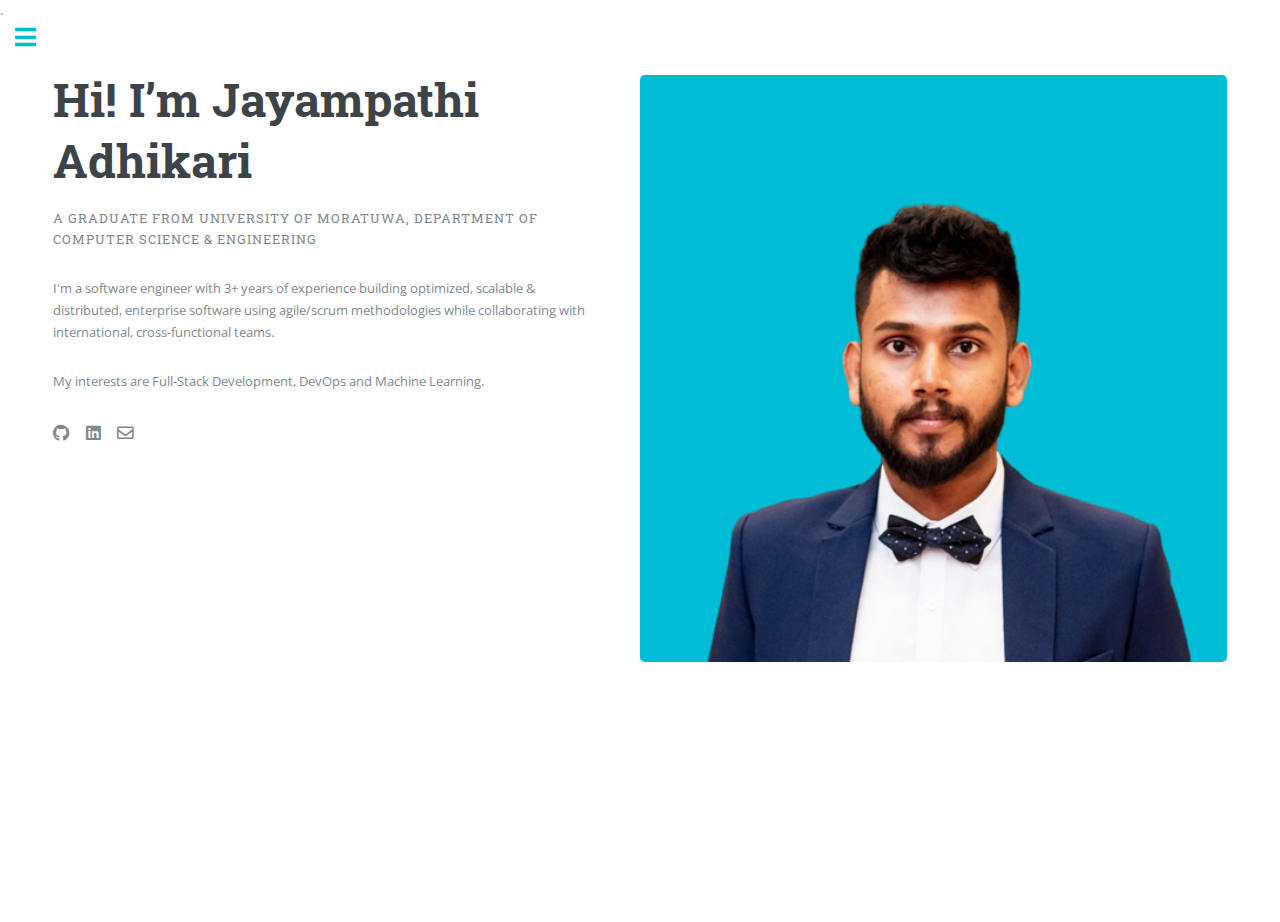
<file: index.html>
<!DOCTYPE HTML>
.
<html>

<head>
	<title>Jayampathi Adhikari</title>
	<meta charset="utf-8" />
	<meta name="viewport" content="width=device-width, initial-scale=1, user-scalable=no" />
	<link rel="shortcut icon" type="image/x-icon" href="./favicon.ico">
	<link rel="stylesheet" href="assets/css/main.css" />
</head>

<body class="is-preload">

	<!-- Wrapper -->
	<div id="wrapper">

		<!-- Main -->
		<div id="main">
			<div class="inner">
				<!-- Banner -->
				<section id="banner">
					<div class="content">
						<header>
							<h1>Hi! I’m Jayampathi Adhikari</h1>
							<!-- <p>
								A software engineer
							</p> -->
							<p>A graduate from University of Moratuwa, Department of Computer Science & Engineering
							</p>
						</header>
						<p>	I'm a software engineer with 3+ years of experience building optimized,
						 	scalable & distributed, enterprise software using agile/scrum methodologies while collaborating with international, 
							cross-functional teams. 

						</p>
						<p>
							My interests are Full-Stack Development, DevOps and Machine Learning.
						</p>
						<ul class="icons">
							<li><a href="https://github.com/jayampathiadhikari" class="icon brands fa-github"><span
										class="label">Github</span></a></li>
							<li><a href="https://www.linkedin.com/in/jayampathi-adhikari/"
									class="icon brands fa-linkedin"><span class="label">Linkedin</span></a></li>
							<li><a href="mailto:jayampathiadhikari@gmail.com" class="icon fa-envelope"><span
										class="label">Email</span></a></li>
						
						</ul>
					
					</div>
					<span class="image object">
						<img src="images/me.png" alt="" />
					</span>
				</section>
			</div>
		</div>

		<!-- Sidebar -->
		<div id="sidebar">
			<div class="inner">
				<section id="search" class="alt">
				</section>
				<!-- Menu -->
				<nav id="menu">
					<header class="major">
						<h2>Menu</h2>
					</header>
					<ul>
						<li><a href="./">ABOUT ME</a></li>
						<li><a href="./experience">Work Experience</a></li>
						<li><a href="./education">Education</a></li>
						<li><a href="./skills">Technical Skills</a></li>
						<li><a href="./projects">Projects</a></li>
						<li><a href="./publications">Publications</a></li>
						<li><a href="./extracurricular">Extracurricular</a></li>
					</ul>
				</nav>
			</div>
		</div>

	</div>

	<!-- Scripts -->
	<script src="assets/js/jquery.min.js"></script>
	<script src="assets/js/browser.min.js"></script>
	<script src="assets/js/breakpoints.min.js"></script>
	<script src="assets/js/util.js"></script>
	<script src="assets/js/main.js"></script>

</body>

</html>
</file>
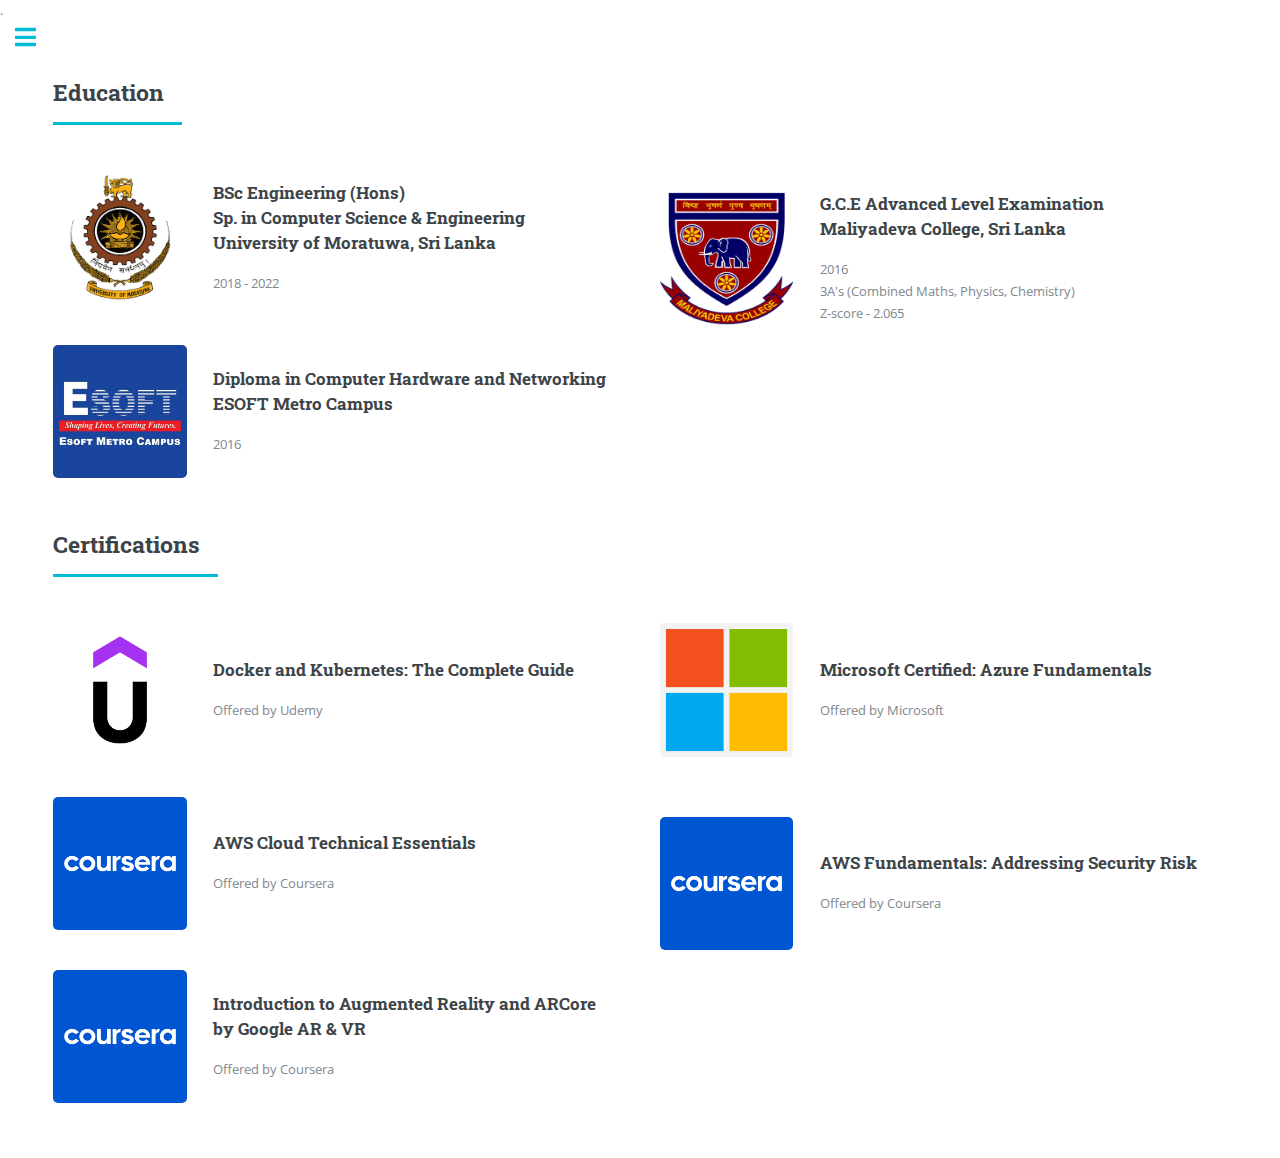
<file: education.html>
<!DOCTYPE HTML>
.
<html>

<head>
    <title>Jayampathi Adhikari</title>
    <meta charset="utf-8" />
    <meta name="viewport" content="width=device-width, initial-scale=1, user-scalable=no" />
    <link rel="shortcut icon" type="image/x-icon" href="./favicon.ico">
    <link rel="stylesheet" href="assets/css/main.css" />
</head>

<body class="is-preload">

    <!-- Wrapper -->
    <div id="wrapper">

        <!-- Main -->
        <div id="main">
            <div class="inner">
                <!-- Section -->
                <section>
                    <header class="major">
                        <h2>Education</h2>
                    </header>
                    <div class="features">
                        <article>
                            <span><img class="image" src="images/University_of_Moratuwa_logo.png" alt="" /></span>
                            <div class="content">
                                <h3>BSc Engineering (Hons) <br>
                                    Sp. in Computer Science & Engineering<br>
                                    University of Moratuwa, Sri Lanka</h3>
                                <p>2018 - 2022</p>
                            </div>
                        </article>
                        <article>
                            <span><img class="image" src="images/Maliyadeva.png" alt="" /></span>
                            <div class="content">
                                <h3>G.C.E Advanced Level Examination<br>
                                    Maliyadeva College, Sri Lanka</h3>
                                <p>2016<br>
                                    3A's (Combined Maths, Physics, Chemistry)<br>
                                
                                    Z-score - 2.065</p>
                            </div>
                        </article>
                        <article>
                            <span><img class="image" src="images/esoft_2.jpg" alt="" /></span>
                            <div class="content">
                                <h3>Diploma in Computer Hardware and Networking<br>
                                    ESOFT Metro Campus</h3>
                                <p>2016</p>
                            </div>
                        </article>
                    </div>
                    <br>
                    <header class="major">
                        <h2>Certifications</h2>
                    </header>
                    <div class="features">
                        <!-- udemy -->
                        <article>
                            <span><img class="image" src="images/udemy2.png" alt="" /></span>
                            <div class="content">
                                <h3><a href="http://ude.my/UC-54ad7048-2047-4191-94ac-923abbc5ecad">Docker and Kubernetes: The Complete Guide</a></h3>
                                <p>Offered by Udemy</p>
                            </div>
                        </article>
                        
                        <!-- microsoft -->
                        <article>
                            <span><img class="image" src="images/Microsoft.png" alt="" /></span>
                            <div class="content">
                                <h3><a href="https://www.credly.com/badges/e39de26a-9708-4793-8c15-a3e92c24da60/public_url">Microsoft Certified: Azure Fundamentals</a></h3>
                                <p>Offered by Microsoft</p>
                            </div>
                        </article>

                        <!-- coursera -->
                        <article>
                            <span><img class="image" src="images/courseralogo.png" alt="" /></span>
                            <div class="content">
                                <h3><a href="https://www.coursera.org/account/accomplishments/certificate/RZVG8XMWP6QE">AWS Cloud Technical Essentials</a></h3>
                                <p>Offered by Coursera</p>
                            </div>
                        </article>


                        <article>
                            <span><img class="image" src="images/courseralogo.png" alt="" /></span>
                            <div class="content">
                                <h3><a href="https://www.coursera.org/account/accomplishments/certificate/F7NVVRE6ZCZR">AWS Fundamentals: Addressing Security Risk</a></h3>
                                <p>Offered by Coursera</p>
                            </div>
                        </article>

                        <article>
                            <span><img class="image" src="images/courseralogo.png" alt="" /></span>
                            <div class="content">
                                <h3><a href="https://coursera.org/share/35437dadbd5a7ca48bba4b8fc5fdbf80">Introduction to Augmented Reality and ARCore by Google AR & VR</a></h3>
                                <p>Offered by Coursera</p>
                            </div>
                        </article>
                        
                        
                    </div>
                </section>
            </div>
        </div>

        <!-- Sidebar -->
        <div id="sidebar">
            <div class="inner">
                <section id="search" class="alt">
                </section>
                <!-- Menu -->
                <nav id="menu">
                    <header class="major">
                        <h2>Menu</h2>
                    </header>
					<ul>
						<li><a href="./">ABOUT ME</a></li>
						<li><a href="./experience">Work Experience</a></li>
						<li><a href="./education">Education</a></li>
						<li><a href="./skills">Technical Skills</a></li>
						<li><a href="./projects">Projects</a></li>
						<li><a href="./publications">Publications</a></li>
						<li><a href="./extracurricular">Extracurricular</a></li>
					</ul>
                </nav>
            </div>
        </div>

    </div>

    <!-- Scripts -->
    <script src="assets/js/jquery.min.js"></script>
    <script src="assets/js/browser.min.js"></script>
    <script src="assets/js/breakpoints.min.js"></script>
    <script src="assets/js/util.js"></script>
    <script src="assets/js/main.js"></script>

</body>

</html>
</file>
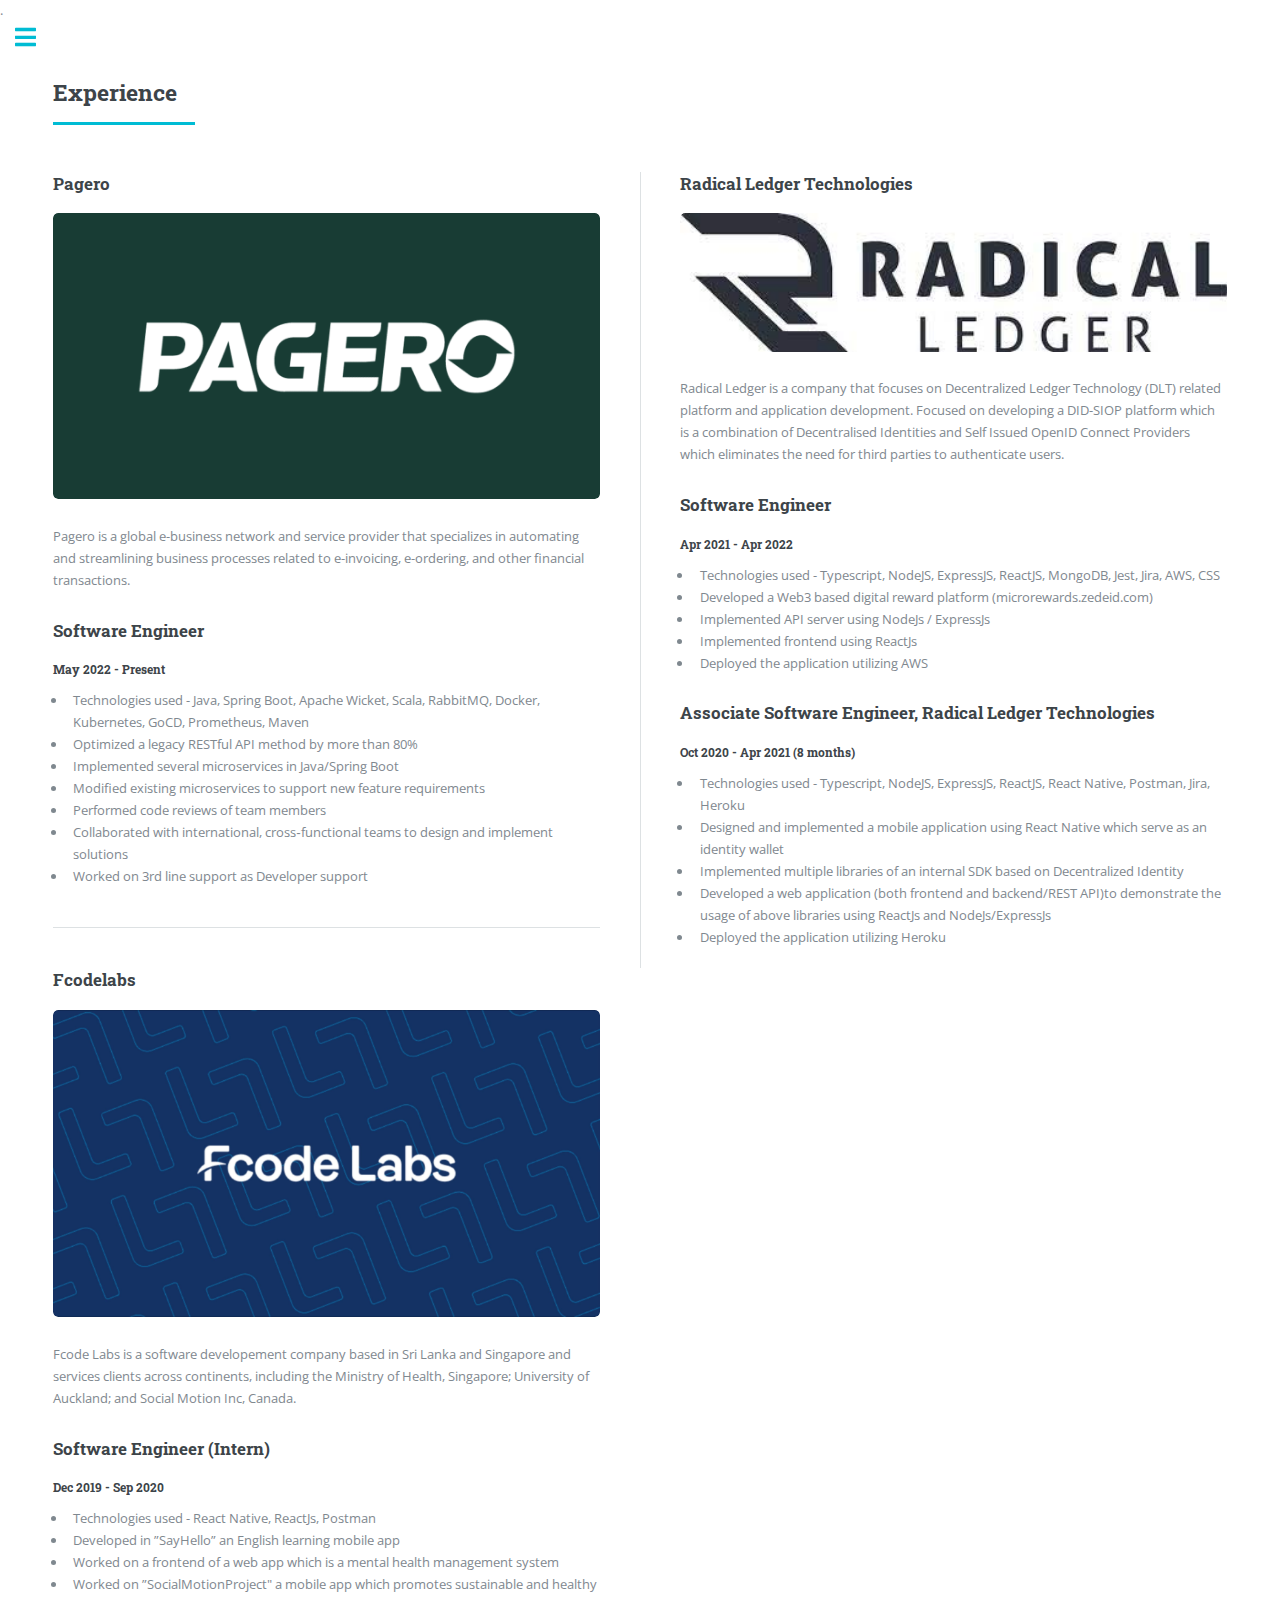
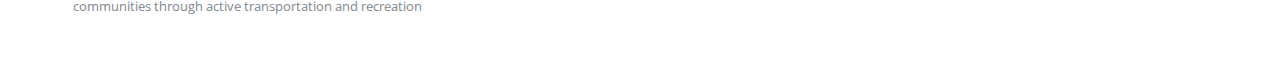
<file: experience.html>
<!DOCTYPE HTML>
.
<html>

<head>
    <title>Jayampathi Adhikari</title>
    <meta charset="utf-8" />
    <meta name="viewport" content="width=device-width, initial-scale=1, user-scalable=no" />
    <link rel="shortcut icon" type="image/x-icon" href="./favicon.ico">
    <link rel="stylesheet" href="assets/css/main.css" />
</head>

<body class="is-preload">

    <!-- Wrapper -->
    <div id="wrapper">

        <!-- Main -->
        <div id="main">
            <div class="inner">
                <!-- Section -->
                <section>
                    <header class="major">
                        <h2>Experience</h2>
                    </header>
                    <div class="posts">

                        <article>
                            <h3>Pagero</h3>
                            <a href="https://www.pagero.com/" class="image"><img src="images/pagero3.png" alt="images/pagero3.png" /></a>
                            
                            <p>Pagero is a global e-business network and service provider that specializes in automating and streamlining business processes related to e-invoicing, e-ordering, and other financial transactions.</p>
                            
                            <h3>Software Engineer</h3>
                            <h5>May 2022 - Present</h5>
                            





                            <ul>
                                <li>Technologies used - Java, Spring Boot, Apache Wicket, Scala, RabbitMQ, Docker, Kubernetes, GoCD, Prometheus, Maven</li>
                                <li>Optimized a legacy RESTful API method by more than 80%</li>
                                <li>Implemented several microservices in Java/Spring Boot</li>
                                <li>Modified existing microservices to support new feature requirements</li>
                                <li>Performed code reviews of team members</li>
                                <li>Collaborated with international, cross‑functional teams to design and implement solutions</li>
                                <li>Worked on 3rd line support as Developer support</li>
                            </ul>
                        </article>


                        <article>
                            <h3>Radical Ledger Technologies</h3>
                            <a href="https://www.radicalledger.com/" class="image"><img src="images/rl1.jpeg" alt="" /></a>
                            
                            
                            <p>Radical Ledger is a company that focuses on Decentralized Ledger Technology (DLT) related platform and application development. 
                                Focused on developing a DID-SIOP platform which is a combination of Decentralised Identities and Self Issued OpenID Connect Providers which eliminates the need for third parties to authenticate users.</p>
                            
                            <h3>Software Engineer</h3>
                            <h5>Apr 2021 - Apr 2022 </h5>
                            <ul>
                                <li>Technologies used - Typescript, NodeJS, ExpressJS, ReactJS, MongoDB, Jest, Jira, AWS, CSS</li>
                                <li>Developed a Web3 based digital reward platform (microrewards.zedeid.com)</li>
                                <li>Implemented API server using NodeJs / ExpressJs</li>
                                <li>Implemented frontend using ReactJs</li>
                                <li>Deployed the application utilizing AWS</li>
                            </ul>

                            <h3>Associate Software Engineer, Radical Ledger Technologies</h3>
                            <h5>Oct 2020 - Apr 2021 (8 months) </h5>
                                <ul>
                                <li>Technologies used - Typescript, NodeJS, ExpressJS, ReactJS, React Native, Postman, Jira, Heroku</li>
                                <li>Designed and implemented a mobile application using React Native which serve as an identity wallet</li>
                                <li>Implemented multiple libraries of an internal SDK based on Decentralized Identity</li>
                                <li>Developed a web application (both frontend and backend/REST API)to demonstrate the usage of above libraries using ReactJs and NodeJs/ExpressJs</li>
                                <li>Deployed the application utilizing Heroku</li>
                            </ul>
                        </article>


                        <article>
                            <h3>Fcodelabs</h3>
                            <a href="https://www.fcodelabs.com/" class="image"><img src="images/fcode2.jpg" alt="" /></a>

                            
                            <p>Fcode Labs is a software developement company based in Sri Lanka and Singapore and services clients across continents, including the Ministry of Health, Singapore; University of Auckland; and Social Motion Inc, Canada.</p>
                            
                            <h3>Software Engineer (Intern)</h3>
                            <h5>Dec 2019 - Sep 2020</h5>
                            <ul>
                                <li>Technologies used - React Native, ReactJs, Postman</li>
                                <li>Developed in ”SayHello” an English learning mobile app</li>
                                <li>Worked on a frontend of a web app which is a mental health management system </li>
                                <li>Worked on ”SocialMotionProject" a mobile app which promotes sustainable and healthy communities through active transportation and recreation</li>
                            </ul>
                        </article>
                        
                    </div>
                </section>
            </div>
        </div>

        <!-- Sidebar -->
        <div id="sidebar">
            <div class="inner">
                <section id="search" class="alt">
                </section>
                <!-- Menu -->
                <nav id="menu">
                    <header class="major">
                        <h2>Menu</h2>
                    </header>
					<ul>
						<li><a href="./">ABOUT ME</a></li>
						<li><a href="./experience">Work Experience</a></li>
						<li><a href="./education">Education</a></li>
						<li><a href="./skills">Technical Skills</a></li>
						<li><a href="./projects">Projects</a></li>
						<li><a href="./publications">Publications</a></li>
						<li><a href="./extracurricular">Extracurricular</a></li>
					</ul>
                </nav>
            </div>
        </div>

    </div>

    <!-- Scripts -->
    <script src="assets/js/jquery.min.js"></script>
    <script src="assets/js/browser.min.js"></script>
    <script src="assets/js/breakpoints.min.js"></script>
    <script src="assets/js/util.js"></script>
    <script src="assets/js/main.js"></script>

</body>

</html>
</file>
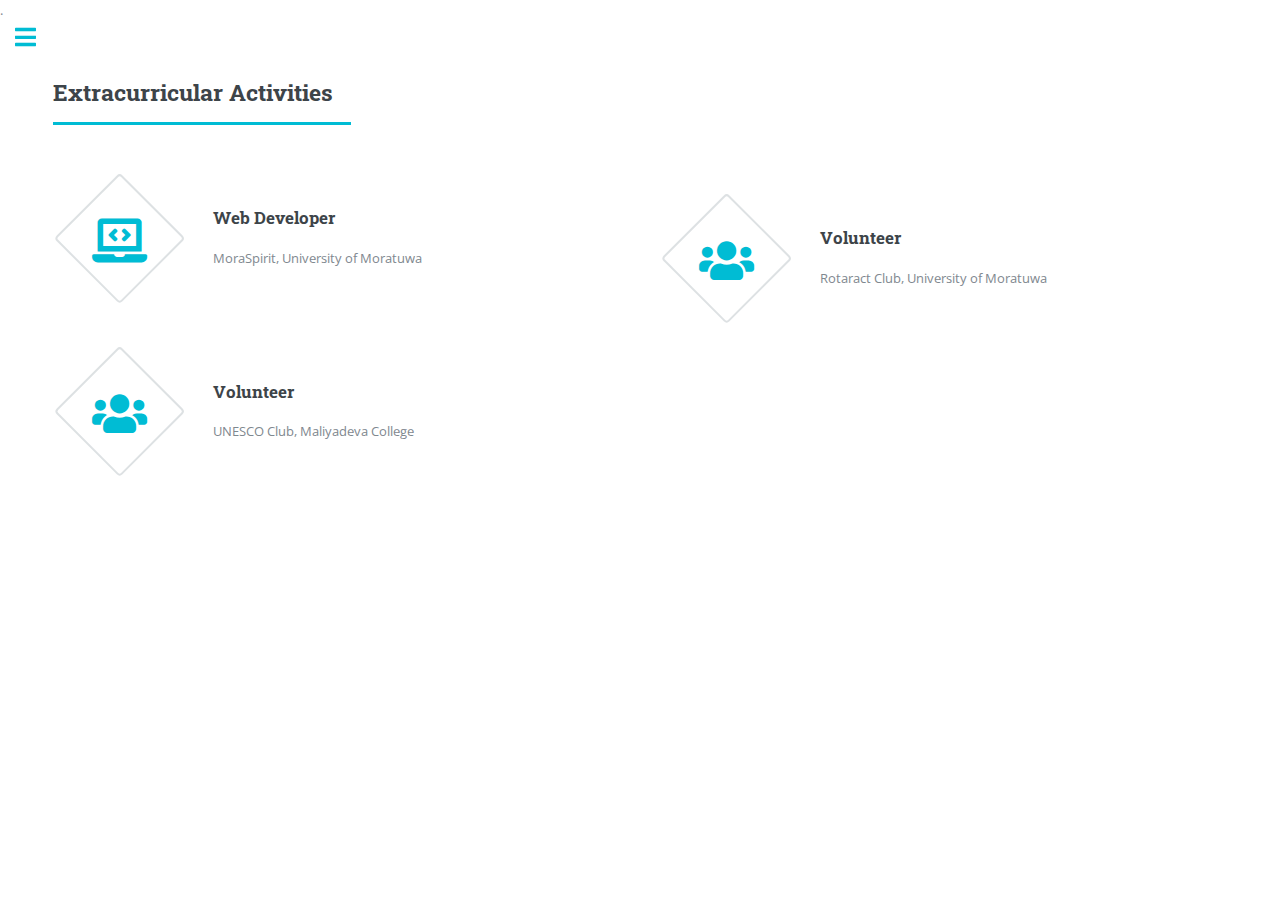
<file: extracurricular.html>
<!DOCTYPE HTML>
.
<html>

<head>
    <title>Jayampathi Adhikari</title>
    <meta charset="utf-8" />
    <meta name="viewport" content="width=device-width, initial-scale=1, user-scalable=no" />
    <link rel="shortcut icon" type="image/x-icon" href="./favicon.ico">
    <link rel="stylesheet" href="assets/css/main.css" />
</head>

<body class="is-preload">

    <!-- Wrapper -->
    <div id="wrapper">

        <!-- Main -->
        <div id="main">
            <div class="inner">
                <!-- Section -->
                <section>
                    <header class="major">
                        <h2>Extracurricular Activities</h2>
                    </header>
                    <div class="features">

                        <article>
                            <span class="icon solid fa-laptop-code"></span>
                            <div class="content">
                                <h3>Web Developer</h3>
                                <p>MoraSpirit, University of Moratuwa</p>
                            </div>
                        </article>

                        <article>
                            <span class="icon solid fa-users"></span>
                            <div class="content">
                                <h3>Volunteer</h3>
                                <p>Rotaract Club, University of Moratuwa</p>
                            </div>
                        </article>
                        
                        <article>
                            <span class="icon solid fa-users"></span>
                            <div class="content">
                                <h3>Volunteer</h3>
                                <p>UNESCO Club, Maliyadeva College</p>
                            
                            </div>
                        </article>

                    </div>
                </section>
            </div>
        </div>

        <!-- Sidebar -->
        <div id="sidebar">
            <div class="inner">
                <section id="search" class="alt">
                </section>
                <!-- Menu -->
                <nav id="menu">
                    <header class="major">
                        <h2>Menu</h2>
                    </header>
					<ul>
						<li><a href="./">ABOUT ME</a></li>
						<li><a href="./experience">Work Experience</a></li>
						<li><a href="./education">Education</a></li>
						<li><a href="./skills">Technical Skills</a></li>
						<li><a href="./projects">Projects</a></li>
						<li><a href="./publications">Publications</a></li>
						<li><a href="./extracurricular">Extracurricular</a></li>
					</ul>
                </nav>
            </div>
        </div>

    </div>

    <!-- Scripts -->
    <script src="assets/js/jquery.min.js"></script>
    <script src="assets/js/browser.min.js"></script>
    <script src="assets/js/breakpoints.min.js"></script>
    <script src="assets/js/util.js"></script>
    <script src="assets/js/main.js"></script>

</body>

</html>
</file>
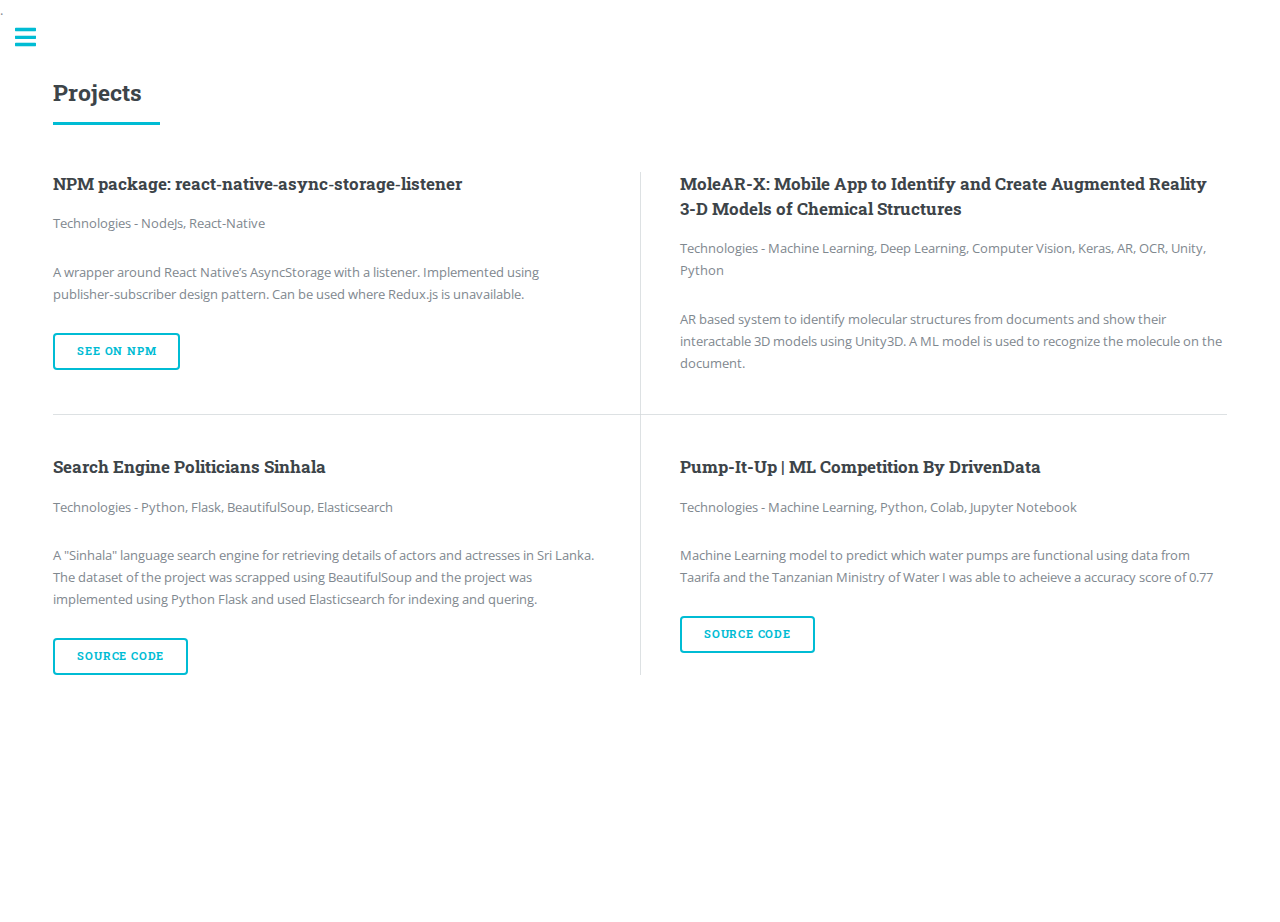
<file: projects.html>
<!DOCTYPE HTML>
.
<html>

<head>
    <title>Jayampathi Adhikari</title>
    <meta charset="utf-8" />
    <meta name="viewport" content="width=device-width, initial-scale=1, user-scalable=no" />
    <link rel="shortcut icon" type="image/x-icon" href="./favicon.ico">
    <link rel="stylesheet" href="assets/css/main.css" />
</head>

<body class="is-preload">

    <!-- Wrapper -->
    <div id="wrapper">

        <!-- Main -->
        <div id="main">
            <div class="inner">
                <!-- Section -->
                <section>
                    <header class="major">
                        <h2>Projects</h2>
                    </header>
                    <div class="posts">

                        <article>
                            <h3>NPM package: react‑native‑async‑storage‑listener</h3>
                            <p>Technologies - NodeJs, React-Native</p>
                            <p>A wrapper around React Native’s AsyncStorage with a listener. Implemented using publisher‑subscriber
                                design pattern. Can be used where Redux.js is unavailable.</p>

                            <ul class="actions">
                                <li><a href="https://www.npmjs.com/package/react-native-async-storage-listener"
                                        class="button">See on NPM</a></li>
                            </ul>
                        </article>

                        
                        <article>
                            <h3>MoleAR-X: Mobile App to Identify and Create Augmented Reality 3-D Models of Chemical Structures</h3>
                            <p>Technologies - Machine Learning, Deep Learning, Computer Vision, Keras, AR, OCR, Unity, Python</p>
                            <p>AR based system to identify molecular structures from documents and show their interactable 3D models using
                                Unity3D. A ML model is used to recognize the molecule on the document.</p>
                        </article>

                        <article>
                            <h3>Search Engine Politicians Sinhala</h3>
                            <p>Technologies - Python, Flask, BeautifulSoup, Elasticsearch</p>
                            <p>
                                A "Sinhala" language search engine for retrieving details of actors and actresses in Sri Lanka. 
                                The dataset of the project was scrapped using BeautifulSoup and the project was implemented using Python Flask and used Elasticsearch for indexing and quering. </p>

                            <ul class="actions">
                                <li><a href="https://github.com/jayampathiadhikari/Sinhala-Search-Engine"
                                        class="button">Source Code</a></li>
                            </ul>
                        </article>
                        
                        <article>
                            <h3>Pump-It-Up | ML Competition By DrivenData</h3>
                            <p>Technologies - Machine Learning, Python, Colab, Jupyter Notebook</p>
                            <p>
                                Machine Learning model to predict which water pumps are functional using data from Taarifa and the Tanzanian Ministry of Water
                                I was able to acheieve a accuracy score of 0.77</p>
                            <ul class="actions">
                                <li><a href="https://github.com/jayampathiadhikari/ML---Pump-it-up"
                                        class="button">Source Code</a></li>
                            </ul>
                        </article>


                    </div>
                </section>
            </div>
        </div>

        <!-- Sidebar -->
        <div id="sidebar">
            <div class="inner">
                <section id="search" class="alt">
                </section>
                <!-- Menu -->
                <nav id="menu">
                    <header class="major">
                        <h2>Menu</h2>
                    </header>
					<ul>
						<li><a href="./">ABOUT ME</a></li>
						<li><a href="./experience">Work Experience</a></li>
						<li><a href="./education">Education</a></li>
						<li><a href="./skills">Technical Skills</a></li>
						<li><a href="./projects">Projects</a></li>
						<li><a href="./publications">Publications</a></li>
						<li><a href="./extracurricular">Extracurricular</a></li>
					</ul>
                </nav>
            </div>
        </div>

    </div>

    <!-- Scripts -->
    <script src="assets/js/jquery.min.js"></script>
    <script src="assets/js/browser.min.js"></script>
    <script src="assets/js/breakpoints.min.js"></script>
    <script src="assets/js/util.js"></script>
    <script src="assets/js/main.js"></script>

</body>

</html>
</file>
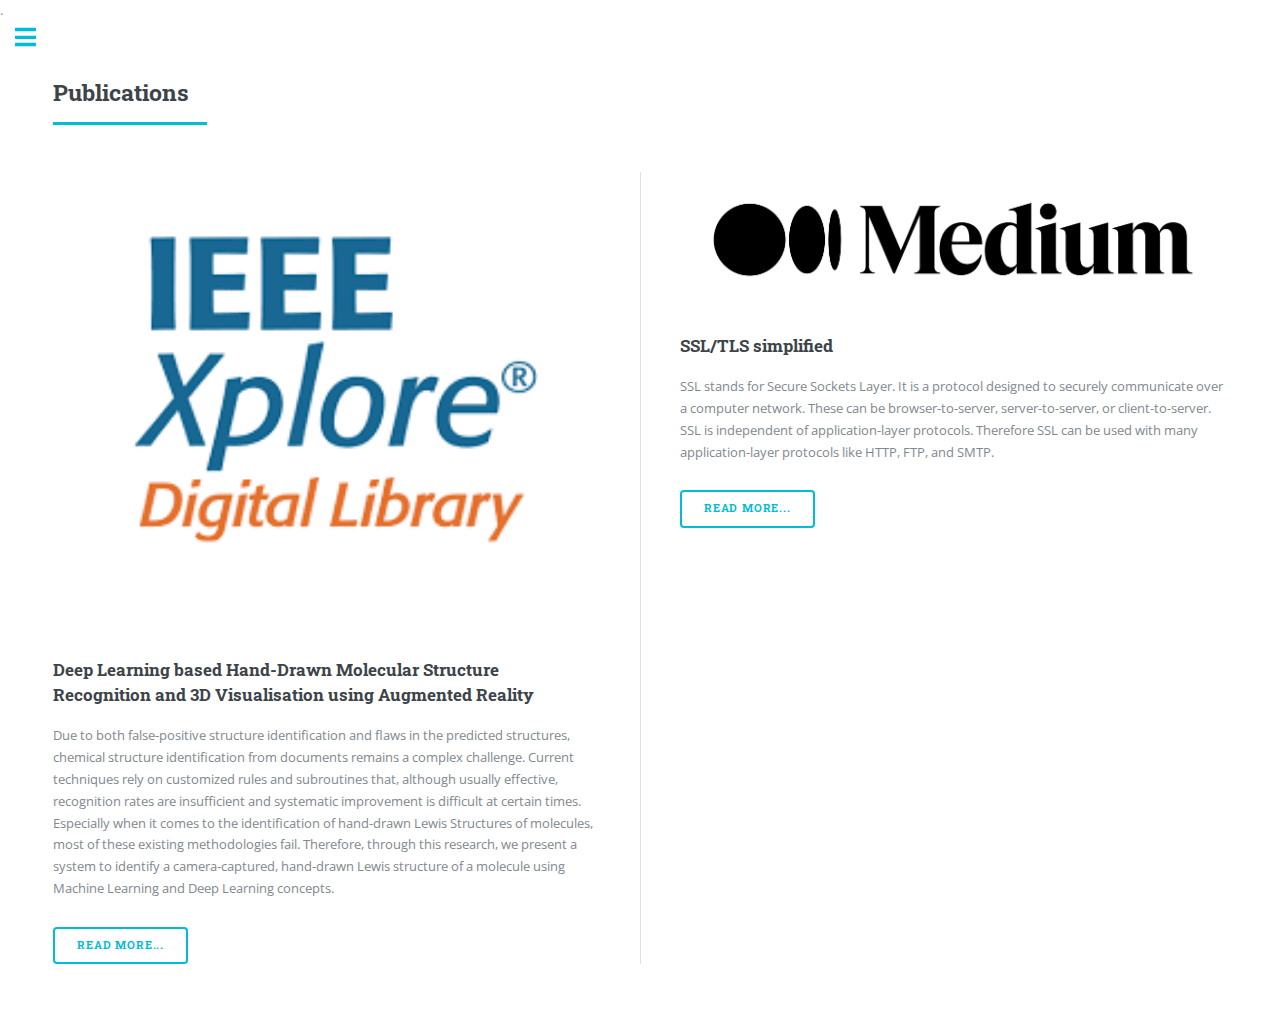
<file: publications.html>
<!DOCTYPE HTML>
.
<html>

<head>
    <title>Jayampathi Adhikari</title>
    <meta charset="utf-8" />
    <meta name="viewport" content="width=device-width, initial-scale=1, user-scalable=no" />
    <link rel="shortcut icon" type="image/x-icon" href="./favicon.ico">
    <link rel="stylesheet" href="assets/css/main.css" />
</head>

<body class="is-preload">

    <!-- Wrapper -->
    <div id="wrapper">

        <!-- Main -->
        <div id="main">
            <div class="inner">
                <!-- Section -->
                <section>
                    <header class="major">
                        <h2>Publications</h2>
                    </header>
                    <div class="posts">
                        <article>
                            <a href="https://ieeexplore.ieee.org/abstract/document/10024071" class="image"><img src="images/ieee.png" alt="" /></a>
                            <h3>Deep Learning based Hand-Drawn Molecular Structure Recognition and 3D Visualisation using Augmented Reality</h3>
                            <p>Due to both false-positive structure identification and flaws in the predicted structures, 
                                chemical structure identification from documents remains a complex challenge. 
                                Current techniques rely on customized rules and subroutines that, although usually effective, recognition rates are insufficient and systematic improvement is difficult at certain times. 
                                Especially when it comes to the identification of hand-drawn Lewis Structures of molecules, most of these existing methodologies fail. 
                                Therefore, through this research, we present a system to identify a camera-captured, hand-drawn Lewis structure of a molecule using Machine Learning and Deep Learning concepts.</p>
                            <ul class="actions">
                                <li><a href="https://ieeexplore.ieee.org/abstract/document/10024071"
                                        class="button">Read More...</a></li>
                            </ul>
                        </article>

                        <article>
                            <a href="https://medium.com/@jayampathiadhikari/ssl-tls-simplified-c3c1f08051b2" class="image"><img src="images/medium_logo2.png" alt="" /></a>
                            <h3>SSL/TLS simplified</h3>
                            <p>SSL stands for Secure Sockets Layer. It is a protocol designed to securely communicate over a computer network. These can be browser-to-server, server-to-server, or client-to-server. SSL is independent of application-layer protocols. Therefore SSL can be used with many application-layer protocols like HTTP, FTP, and SMTP.</p>
                            <ul class="actions">
                                <li><a href="https://medium.com/@jayampathiadhikari/ssl-tls-simplified-c3c1f08051b2"
                                        class="button">Read More...</a></li>
                            </ul>
                        </article>
                    </div>
                </section>
            </div>
        </div>

        <!-- Sidebar -->
        <div id="sidebar">
            <div class="inner">
                <section id="search" class="alt">
                </section>
                <!-- Menu -->
                <nav id="menu">
                    <header class="major">
                        <h2>Menu</h2>
                    </header>
                    <ul>
						<li><a href="./">ABOUT ME</a></li>
						<li><a href="./experience">Work Experience</a></li>
						<li><a href="./education">Education</a></li>
						<li><a href="./skills">Technical Skills</a></li>
						<li><a href="./projects">Projects</a></li>
						<li><a href="./publications">Publications</a></li>
						<li><a href="./extracurricular">Extracurricular</a></li>
					</ul>
                </nav>
            </div>
        </div>

    </div>

    <!-- Scripts -->
    <script src="assets/js/jquery.min.js"></script>
    <script src="assets/js/browser.min.js"></script>
    <script src="assets/js/breakpoints.min.js"></script>
    <script src="assets/js/util.js"></script>
    <script src="assets/js/main.js"></script>

</body>

</html>
</file>
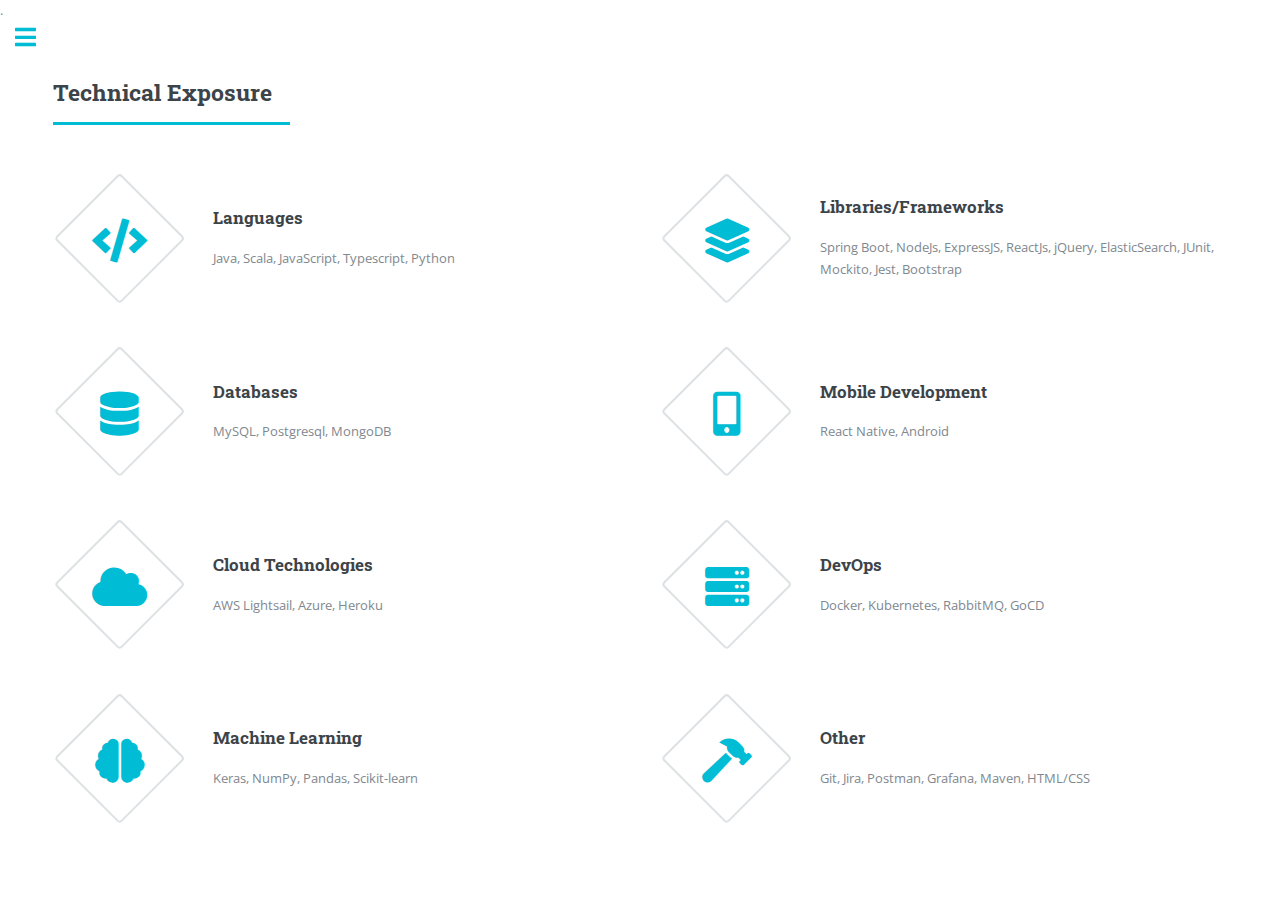
<file: skills.html>
<!DOCTYPE HTML>
.
<html>

<head>
    <title>Jayampathi Adhikari</title>
    <meta charset="utf-8" />
    <meta name="viewport" content="width=device-width, initial-scale=1, user-scalable=no" />
    <link rel="shortcut icon" type="image/x-icon" href="./favicon.ico">
    <link rel="stylesheet" href="assets/css/main.css" />
</head>

<body class="is-preload">

    <!-- Wrapper -->
    <div id="wrapper">

        <!-- Main -->
        <div id="main">
            <div class="inner">
                <!-- Section -->
                <section>
                    <header class="major">
                        <h2>Technical Exposure</h2>
                    </header>
                    <div class="features">
                        <article>
                            <span class="icon solid fa-code"></span>
                            <div class="content">
                                <h3>Languages</h3>
                                <p>Java, Scala, JavaScript, Typescript, Python</p>
                            </div>
                        </article>
                        <article>
                            <span class="icon solid fa-layer-group"></span>
                            <div class="content">
                                <h3>Libraries/Frameworks</h3>
                                <p>
                                    Spring Boot, NodeJs, ExpressJS, ReactJs, jQuery, ElasticSearch, JUnit, Mockito, Jest, Bootstrap
                                </p>
                            </div>
                        </article>

                        <article>
                            <span class="icon solid fa-database"></span>
                            <div class="content">
                                <h3>Databases</h3>
                                <p>MySQL, Postgresql, MongoDB</p>
                            </div>
                        </article>

                        <article>
                            <span class="icon solid fa-mobile-alt"></span>
                            <div class="content">
                                <h3>Mobile Development</h3>
                                <p>React Native, Android</p>
                            </div>
                        </article>

                        <article>
                            <span class="icon solid fa-cloud"></span>
                            <div class="content">
                                <h3>Cloud Technologies</h3>
                                <p>AWS Lightsail, Azure, Heroku</p>
                            </div>
                        </article>

                        <article>
                            <span class="icon solid fa-server"></span>
                            <div class="content">
                                <h3>DevOps</h3>
                                <p>Docker, Kubernetes, RabbitMQ, GoCD</p>
                            </div>
                        </article>
                        
                        <article>
                            <span class="icon solid fa-brain"></span>
                            <div class="content">
                                <h3>Machine Learning</h3>
                                <p>Keras, NumPy, Pandas, Scikit-learn</p>
                            </div>
                        </article>

                        <article>
                            <span class="icon solid fa-hammer"></span>
                            <div class="content">
                                <h3>Other</h3>
                                <p>Git, Jira, Postman, Grafana, Maven, HTML/CSS</p>
                            </div>
                        </article>
                    </div>
                </section>
            </div>
        </div>

        <!-- Sidebar -->
        <div id="sidebar">
            <div class="inner">
                <section id="search" class="alt">
                </section>
                <!-- Menu -->
                <nav id="menu">
                    <header class="major">
                        <h2>Menu</h2>
                    </header>
					<ul>
						<li><a href="./">ABOUT ME</a></li>
						<li><a href="./experience">Work Experience</a></li>
						<li><a href="./education">Education</a></li>
						<li><a href="./skills">Technical Skills</a></li>
						<li><a href="./projects">Projects</a></li>
						<li><a href="./publications">Publications</a></li>
						<li><a href="./extracurricular">Extracurricular</a></li>
					</ul>
                </nav>
            </div>
        </div>

    </div>

    <!-- Scripts -->
    <script src="assets/js/jquery.min.js"></script>
    <script src="assets/js/browser.min.js"></script>
    <script src="assets/js/breakpoints.min.js"></script>
    <script src="assets/js/util.js"></script>
    <script src="assets/js/main.js"></script>

</body>

</html>
</file>
<file: assets/css/main.css>
@import url(fontawesome-all.min.css);
@import url("https://fonts.googleapis.com/css?family=Open+Sans:400,600,400italic,600italic|Roboto+Slab:400,700");
html, body, div, span, applet, object,
iframe, h1, h2, h3, h4, h5, h6, p, blockquote,
pre, a, abbr, acronym, address, big, cite,
code, del, dfn, em, img, ins, kbd, q, s, samp,
small, strike, strong, sub, sup, tt, var, b,
u, i, center, dl, dt, dd, ol, ul, li, fieldset,
form, label, legend, table, caption, tbody,
tfoot, thead, tr, th, td, article, aside,
canvas, details, embed, figure, figcaption,
footer, header, hgroup, menu, nav, output, ruby,
section, summary, time, mark, audio, video {
  margin: 0;
  padding: 0;
  border: 0;
  font-size: 100%;
  font: inherit;
  vertical-align: baseline; }

article, aside, details, figcaption, figure,
footer, header, hgroup, menu, nav, section {
  display: block; }

body {
  line-height: 1; }

ol, ul {
  list-style: none; }

blockquote, q {
  quotes: none; }
  blockquote:before, blockquote:after, q:before, q:after {
    content: '';
    content: none; }

table {
  border-collapse: collapse;
  border-spacing: 0; }

body {
  -webkit-text-size-adjust: none; }

mark {
  background-color: transparent;
  color: inherit; }

input::-moz-focus-inner {
  border: 0;
  padding: 0; }

input, select, textarea {
  -moz-appearance: none;
  -webkit-appearance: none;
  -ms-appearance: none;
  appearance: none; }

/* Basic */
@-ms-viewport {
  width: device-width; }

body {
  -ms-overflow-style: scrollbar; }

@media screen and (max-width: 480px) {
  html, body {
    min-width: 320px; } }

html {
  box-sizing: border-box; }

*, *:before, *:after {
  box-sizing: inherit; }

body {
  background: #ffffff; }
  body.is-preload *, body.is-preload *:before, body.is-preload *:after, body.is-resizing *, body.is-resizing *:before, body.is-resizing *:after {
    -moz-animation: none !important;
    -webkit-animation: none !important;
    -ms-animation: none !important;
    animation: none !important;
    -moz-transition: none !important;
    -webkit-transition: none !important;
    -ms-transition: none !important;
    transition: none !important; }

/* Type */
body, input, select, textarea {
  color: #7f888f;
  font-family: "Open Sans", sans-serif;
  font-size: 13pt;
  font-weight: 400;
  line-height: 1.65; }
  @media screen and (max-width: 1680px) {
    body, input, select, textarea {
      font-size: 11pt; } }
  @media screen and (max-width: 1280px) {
    body, input, select, textarea {
      font-size: 10pt; } }
  @media screen and (max-width: 360px) {
    body, input, select, textarea {
      font-size: 9pt; } }

a {
  -moz-transition: color 0.2s ease-in-out, border-bottom-color 0.2s ease-in-out;
  -webkit-transition: color 0.2s ease-in-out, border-bottom-color 0.2s ease-in-out;
  -ms-transition: color 0.2s ease-in-out, border-bottom-color 0.2s ease-in-out;
  transition: color 0.2s ease-in-out, border-bottom-color 0.2s ease-in-out;
  border-bottom: dotted 1px;
  color: #00bcd4;
  text-decoration: none; }
  a:hover {
    border-bottom-color: #00bcd4;
    color: #00bcd4 !important; }
    a:hover strong {
      color: inherit; }

strong, b {
  color: #3d4449;
  font-weight: 600; }

em, i {
  font-style: italic; }

p {
  margin: 0 0 2em 0; }

h1, h2, h3, h4, h5, h6 {
  color: #3d4449;
  font-family: "Roboto Slab", serif;
  font-weight: 700;
  line-height: 1.5;
  margin: 0 0 1em 0; }
  h1 a, h2 a, h3 a, h4 a, h5 a, h6 a {
    color: inherit;
    text-decoration: none;
    border-bottom: 0; }

h1 {
  font-size: 4em;
  margin: 0 0 0.5em 0;
  line-height: 1.3; }

h2 {
  font-size: 1.75em; }

h3 {
  font-size: 1.25em; }

h4 {
  font-size: 1.1em; }

h5 {
  font-size: 0.9em; }

h6 {
  font-size: 0.7em; }

@media screen and (max-width: 1680px) {
  h1 {
    font-size: 3.5em; } }

@media screen and (max-width: 980px) {
  h1 {
    font-size: 3.25em; } }

@media screen and (max-width: 736px) {
  h1 {
    font-size: 2em;
    line-height: 1.4; }
  h2 {
    font-size: 1.5em; } }

sub {
  font-size: 0.8em;
  position: relative;
  top: 0.5em; }

sup {
  font-size: 0.8em;
  position: relative;
  top: -0.5em; }

blockquote {
  border-left: solid 3px rgba(210, 215, 217, 0.75);
  font-style: italic;
  margin: 0 0 2em 0;
  padding: 0.5em 0 0.5em 2em; }

code {
  background: rgba(230, 235, 237, 0.25);
  border-radius: 0.375em;
  border: solid 1px rgba(210, 215, 217, 0.75);
  font-family: "Courier New", monospace;
  font-size: 0.9em;
  margin: 0 0.25em;
  padding: 0.25em 0.65em; }

pre {
  -webkit-overflow-scrolling: touch;
  font-family: "Courier New", monospace;
  font-size: 0.9em;
  margin: 0 0 2em 0; }
  pre code {
    display: block;
    line-height: 1.75;
    padding: 1em 1.5em;
    overflow-x: auto; }

hr {
  border: 0;
  border-bottom: solid 1px rgba(210, 215, 217, 0.75);
  margin: 2em 0; }
  hr.major {
    margin: 3em 0; }

.align-left {
  text-align: left; }

.align-center {
  text-align: center; }

.align-right {
  text-align: right; }

/* Row */
.row {
  display: flex;
  flex-wrap: wrap;
  box-sizing: border-box;
  align-items: stretch; }
  .row > * {
    box-sizing: border-box; }
  .row.gtr-uniform > * > :last-child {
    margin-bottom: 0; }
  .row.aln-left {
    justify-content: flex-start; }
  .row.aln-center {
    justify-content: center; }
  .row.aln-right {
    justify-content: flex-end; }
  .row.aln-top {
    align-items: flex-start; }
  .row.aln-middle {
    align-items: center; }
  .row.aln-bottom {
    align-items: flex-end; }
  .row > .imp {
    order: -1; }
  .row > .col-1 {
    width: 8.33333%; }
  .row > .off-1 {
    margin-left: 8.33333%; }
  .row > .col-2 {
    width: 16.66667%; }
  .row > .off-2 {
    margin-left: 16.66667%; }
  .row > .col-3 {
    width: 25%; }
  .row > .off-3 {
    margin-left: 25%; }
  .row > .col-4 {
    width: 33.33333%; }
  .row > .off-4 {
    margin-left: 33.33333%; }
  .row > .col-5 {
    width: 41.66667%; }
  .row > .off-5 {
    margin-left: 41.66667%; }
  .row > .col-6 {
    width: 50%; }
  .row > .off-6 {
    margin-left: 50%; }
  .row > .col-7 {
    width: 58.33333%; }
  .row > .off-7 {
    margin-left: 58.33333%; }
  .row > .col-8 {
    width: 66.66667%; }
  .row > .off-8 {
    margin-left: 66.66667%; }
  .row > .col-9 {
    width: 75%; }
  .row > .off-9 {
    margin-left: 75%; }
  .row > .col-10 {
    width: 83.33333%; }
  .row > .off-10 {
    margin-left: 83.33333%; }
  .row > .col-11 {
    width: 91.66667%; }
  .row > .off-11 {
    margin-left: 91.66667%; }
  .row > .col-12 {
    width: 100%; }
  .row > .off-12 {
    margin-left: 100%; }
  .row.gtr-0 {
    margin-top: 0;
    margin-left: 0em; }
    .row.gtr-0 > * {
      padding: 0 0 0 0em; }
    .row.gtr-0.gtr-uniform {
      margin-top: 0em; }
      .row.gtr-0.gtr-uniform > * {
        padding-top: 0em; }
  .row.gtr-25 {
    margin-top: 0;
    margin-left: -0.375em; }
    .row.gtr-25 > * {
      padding: 0 0 0 0.375em; }
    .row.gtr-25.gtr-uniform {
      margin-top: -0.375em; }
      .row.gtr-25.gtr-uniform > * {
        padding-top: 0.375em; }
  .row.gtr-50 {
    margin-top: 0;
    margin-left: -0.75em; }
    .row.gtr-50 > * {
      padding: 0 0 0 0.75em; }
    .row.gtr-50.gtr-uniform {
      margin-top: -0.75em; }
      .row.gtr-50.gtr-uniform > * {
        padding-top: 0.75em; }
  .row {
    margin-top: 0;
    margin-left: -1.5em; }
    .row > * {
      padding: 0 0 0 1.5em; }
    .row.gtr-uniform {
      margin-top: -1.5em; }
      .row.gtr-uniform > * {
        padding-top: 1.5em; }
  .row.gtr-150 {
    margin-top: 0;
    margin-left: -2.25em; }
    .row.gtr-150 > * {
      padding: 0 0 0 2.25em; }
    .row.gtr-150.gtr-uniform {
      margin-top: -2.25em; }
      .row.gtr-150.gtr-uniform > * {
        padding-top: 2.25em; }
  .row.gtr-200 {
    margin-top: 0;
    margin-left: -3em; }
    .row.gtr-200 > * {
      padding: 0 0 0 3em; }
    .row.gtr-200.gtr-uniform {
      margin-top: -3em; }
      .row.gtr-200.gtr-uniform > * {
        padding-top: 3em; }
  @media screen and (max-width: 1680px) {
    .row {
      display: flex;
      flex-wrap: wrap;
      box-sizing: border-box;
      align-items: stretch; }
      .row > * {
        box-sizing: border-box; }
      .row.gtr-uniform > * > :last-child {
        margin-bottom: 0; }
      .row.aln-left {
        justify-content: flex-start; }
      .row.aln-center {
        justify-content: center; }
      .row.aln-right {
        justify-content: flex-end; }
      .row.aln-top {
        align-items: flex-start; }
      .row.aln-middle {
        align-items: center; }
      .row.aln-bottom {
        align-items: flex-end; }
      .row > .imp-xlarge {
        order: -1; }
      .row > .col-1-xlarge {
        width: 8.33333%; }
      .row > .off-1-xlarge {
        margin-left: 8.33333%; }
      .row > .col-2-xlarge {
        width: 16.66667%; }
      .row > .off-2-xlarge {
        margin-left: 16.66667%; }
      .row > .col-3-xlarge {
        width: 25%; }
      .row > .off-3-xlarge {
        margin-left: 25%; }
      .row > .col-4-xlarge {
        width: 33.33333%; }
      .row > .off-4-xlarge {
        margin-left: 33.33333%; }
      .row > .col-5-xlarge {
        width: 41.66667%; }
      .row > .off-5-xlarge {
        margin-left: 41.66667%; }
      .row > .col-6-xlarge {
        width: 50%; }
      .row > .off-6-xlarge {
        margin-left: 50%; }
      .row > .col-7-xlarge {
        width: 58.33333%; }
      .row > .off-7-xlarge {
        margin-left: 58.33333%; }
      .row > .col-8-xlarge {
        width: 66.66667%; }
      .row > .off-8-xlarge {
        margin-left: 66.66667%; }
      .row > .col-9-xlarge {
        width: 75%; }
      .row > .off-9-xlarge {
        margin-left: 75%; }
      .row > .col-10-xlarge {
        width: 83.33333%; }
      .row > .off-10-xlarge {
        margin-left: 83.33333%; }
      .row > .col-11-xlarge {
        width: 91.66667%; }
      .row > .off-11-xlarge {
        margin-left: 91.66667%; }
      .row > .col-12-xlarge {
        width: 100%; }
      .row > .off-12-xlarge {
        margin-left: 100%; }
      .row.gtr-0 {
        margin-top: 0;
        margin-left: 0em; }
        .row.gtr-0 > * {
          padding: 0 0 0 0em; }
        .row.gtr-0.gtr-uniform {
          margin-top: 0em; }
          .row.gtr-0.gtr-uniform > * {
            padding-top: 0em; }
      .row.gtr-25 {
        margin-top: 0;
        margin-left: -0.375em; }
        .row.gtr-25 > * {
          padding: 0 0 0 0.375em; }
        .row.gtr-25.gtr-uniform {
          margin-top: -0.375em; }
          .row.gtr-25.gtr-uniform > * {
            padding-top: 0.375em; }
      .row.gtr-50 {
        margin-top: 0;
        margin-left: -0.75em; }
        .row.gtr-50 > * {
          padding: 0 0 0 0.75em; }
        .row.gtr-50.gtr-uniform {
          margin-top: -0.75em; }
          .row.gtr-50.gtr-uniform > * {
            padding-top: 0.75em; }
      .row {
        margin-top: 0;
        margin-left: -1.5em; }
        .row > * {
          padding: 0 0 0 1.5em; }
        .row.gtr-uniform {
          margin-top: -1.5em; }
          .row.gtr-uniform > * {
            padding-top: 1.5em; }
      .row.gtr-150 {
        margin-top: 0;
        margin-left: -2.25em; }
        .row.gtr-150 > * {
          padding: 0 0 0 2.25em; }
        .row.gtr-150.gtr-uniform {
          margin-top: -2.25em; }
          .row.gtr-150.gtr-uniform > * {
            padding-top: 2.25em; }
      .row.gtr-200 {
        margin-top: 0;
        margin-left: -3em; }
        .row.gtr-200 > * {
          padding: 0 0 0 3em; }
        .row.gtr-200.gtr-uniform {
          margin-top: -3em; }
          .row.gtr-200.gtr-uniform > * {
            padding-top: 3em; } }
  @media screen and (max-width: 1280px) {
    .row {
      display: flex;
      flex-wrap: wrap;
      box-sizing: border-box;
      align-items: stretch; }
      .row > * {
        box-sizing: border-box; }
      .row.gtr-uniform > * > :last-child {
        margin-bottom: 0; }
      .row.aln-left {
        justify-content: flex-start; }
      .row.aln-center {
        justify-content: center; }
      .row.aln-right {
        justify-content: flex-end; }
      .row.aln-top {
        align-items: flex-start; }
      .row.aln-middle {
        align-items: center; }
      .row.aln-bottom {
        align-items: flex-end; }
      .row > .imp-large {
        order: -1; }
      .row > .col-1-large {
        width: 8.33333%; }
      .row > .off-1-large {
        margin-left: 8.33333%; }
      .row > .col-2-large {
        width: 16.66667%; }
      .row > .off-2-large {
        margin-left: 16.66667%; }
      .row > .col-3-large {
        width: 25%; }
      .row > .off-3-large {
        margin-left: 25%; }
      .row > .col-4-large {
        width: 33.33333%; }
      .row > .off-4-large {
        margin-left: 33.33333%; }
      .row > .col-5-large {
        width: 41.66667%; }
      .row > .off-5-large {
        margin-left: 41.66667%; }
      .row > .col-6-large {
        width: 50%; }
      .row > .off-6-large {
        margin-left: 50%; }
      .row > .col-7-large {
        width: 58.33333%; }
      .row > .off-7-large {
        margin-left: 58.33333%; }
      .row > .col-8-large {
        width: 66.66667%; }
      .row > .off-8-large {
        margin-left: 66.66667%; }
      .row > .col-9-large {
        width: 75%; }
      .row > .off-9-large {
        margin-left: 75%; }
      .row > .col-10-large {
        width: 83.33333%; }
      .row > .off-10-large {
        margin-left: 83.33333%; }
      .row > .col-11-large {
        width: 91.66667%; }
      .row > .off-11-large {
        margin-left: 91.66667%; }
      .row > .col-12-large {
        width: 100%; }
      .row > .off-12-large {
        margin-left: 100%; }
      .row.gtr-0 {
        margin-top: 0;
        margin-left: 0em; }
        .row.gtr-0 > * {
          padding: 0 0 0 0em; }
        .row.gtr-0.gtr-uniform {
          margin-top: 0em; }
          .row.gtr-0.gtr-uniform > * {
            padding-top: 0em; }
      .row.gtr-25 {
        margin-top: 0;
        margin-left: -0.375em; }
        .row.gtr-25 > * {
          padding: 0 0 0 0.375em; }
        .row.gtr-25.gtr-uniform {
          margin-top: -0.375em; }
          .row.gtr-25.gtr-uniform > * {
            padding-top: 0.375em; }
      .row.gtr-50 {
        margin-top: 0;
        margin-left: -0.75em; }
        .row.gtr-50 > * {
          padding: 0 0 0 0.75em; }
        .row.gtr-50.gtr-uniform {
          margin-top: -0.75em; }
          .row.gtr-50.gtr-uniform > * {
            padding-top: 0.75em; }
      .row {
        margin-top: 0;
        margin-left: -1.5em; }
        .row > * {
          padding: 0 0 0 1.5em; }
        .row.gtr-uniform {
          margin-top: -1.5em; }
          .row.gtr-uniform > * {
            padding-top: 1.5em; }
      .row.gtr-150 {
        margin-top: 0;
        margin-left: -2.25em; }
        .row.gtr-150 > * {
          padding: 0 0 0 2.25em; }
        .row.gtr-150.gtr-uniform {
          margin-top: -2.25em; }
          .row.gtr-150.gtr-uniform > * {
            padding-top: 2.25em; }
      .row.gtr-200 {
        margin-top: 0;
        margin-left: -3em; }
        .row.gtr-200 > * {
          padding: 0 0 0 3em; }
        .row.gtr-200.gtr-uniform {
          margin-top: -3em; }
          .row.gtr-200.gtr-uniform > * {
            padding-top: 3em; } }
  @media screen and (max-width: 980px) {
    .row {
      display: flex;
      flex-wrap: wrap;
      box-sizing: border-box;
      align-items: stretch; }
      .row > * {
        box-sizing: border-box; }
      .row.gtr-uniform > * > :last-child {
        margin-bottom: 0; }
      .row.aln-left {
        justify-content: flex-start; }
      .row.aln-center {
        justify-content: center; }
      .row.aln-right {
        justify-content: flex-end; }
      .row.aln-top {
        align-items: flex-start; }
      .row.aln-middle {
        align-items: center; }
      .row.aln-bottom {
        align-items: flex-end; }
      .row > .imp-medium {
        order: -1; }
      .row > .col-1-medium {
        width: 8.33333%; }
      .row > .off-1-medium {
        margin-left: 8.33333%; }
      .row > .col-2-medium {
        width: 16.66667%; }
      .row > .off-2-medium {
        margin-left: 16.66667%; }
      .row > .col-3-medium {
        width: 25%; }
      .row > .off-3-medium {
        margin-left: 25%; }
      .row > .col-4-medium {
        width: 33.33333%; }
      .row > .off-4-medium {
        margin-left: 33.33333%; }
      .row > .col-5-medium {
        width: 41.66667%; }
      .row > .off-5-medium {
        margin-left: 41.66667%; }
      .row > .col-6-medium {
        width: 50%; }
      .row > .off-6-medium {
        margin-left: 50%; }
      .row > .col-7-medium {
        width: 58.33333%; }
      .row > .off-7-medium {
        margin-left: 58.33333%; }
      .row > .col-8-medium {
        width: 66.66667%; }
      .row > .off-8-medium {
        margin-left: 66.66667%; }
      .row > .col-9-medium {
        width: 75%; }
      .row > .off-9-medium {
        margin-left: 75%; }
      .row > .col-10-medium {
        width: 83.33333%; }
      .row > .off-10-medium {
        margin-left: 83.33333%; }
      .row > .col-11-medium {
        width: 91.66667%; }
      .row > .off-11-medium {
        margin-left: 91.66667%; }
      .row > .col-12-medium {
        width: 100%; }
      .row > .off-12-medium {
        margin-left: 100%; }
      .row.gtr-0 {
        margin-top: 0;
        margin-left: 0em; }
        .row.gtr-0 > * {
          padding: 0 0 0 0em; }
        .row.gtr-0.gtr-uniform {
          margin-top: 0em; }
          .row.gtr-0.gtr-uniform > * {
            padding-top: 0em; }
      .row.gtr-25 {
        margin-top: 0;
        margin-left: -0.375em; }
        .row.gtr-25 > * {
          padding: 0 0 0 0.375em; }
        .row.gtr-25.gtr-uniform {
          margin-top: -0.375em; }
          .row.gtr-25.gtr-uniform > * {
            padding-top: 0.375em; }
      .row.gtr-50 {
        margin-top: 0;
        margin-left: -0.75em; }
        .row.gtr-50 > * {
          padding: 0 0 0 0.75em; }
        .row.gtr-50.gtr-uniform {
          margin-top: -0.75em; }
          .row.gtr-50.gtr-uniform > * {
            padding-top: 0.75em; }
      .row {
        margin-top: 0;
        margin-left: -1.5em; }
        .row > * {
          padding: 0 0 0 1.5em; }
        .row.gtr-uniform {
          margin-top: -1.5em; }
          .row.gtr-uniform > * {
            padding-top: 1.5em; }
      .row.gtr-150 {
        margin-top: 0;
        margin-left: -2.25em; }
        .row.gtr-150 > * {
          padding: 0 0 0 2.25em; }
        .row.gtr-150.gtr-uniform {
          margin-top: -2.25em; }
          .row.gtr-150.gtr-uniform > * {
            padding-top: 2.25em; }
      .row.gtr-200 {
        margin-top: 0;
        margin-left: -3em; }
        .row.gtr-200 > * {
          padding: 0 0 0 3em; }
        .row.gtr-200.gtr-uniform {
          margin-top: -3em; }
          .row.gtr-200.gtr-uniform > * {
            padding-top: 3em; } }
  @media screen and (max-width: 736px) {
    .row {
      display: flex;
      flex-wrap: wrap;
      box-sizing: border-box;
      align-items: stretch; }
      .row > * {
        box-sizing: border-box; }
      .row.gtr-uniform > * > :last-child {
        margin-bottom: 0; }
      .row.aln-left {
        justify-content: flex-start; }
      .row.aln-center {
        justify-content: center; }
      .row.aln-right {
        justify-content: flex-end; }
      .row.aln-top {
        align-items: flex-start; }
      .row.aln-middle {
        align-items: center; }
      .row.aln-bottom {
        align-items: flex-end; }
      .row > .imp-small {
        order: -1; }
      .row > .col-1-small {
        width: 8.33333%; }
      .row > .off-1-small {
        margin-left: 8.33333%; }
      .row > .col-2-small {
        width: 16.66667%; }
      .row > .off-2-small {
        margin-left: 16.66667%; }
      .row > .col-3-small {
        width: 25%; }
      .row > .off-3-small {
        margin-left: 25%; }
      .row > .col-4-small {
        width: 33.33333%; }
      .row > .off-4-small {
        margin-left: 33.33333%; }
      .row > .col-5-small {
        width: 41.66667%; }
      .row > .off-5-small {
        margin-left: 41.66667%; }
      .row > .col-6-small {
        width: 50%; }
      .row > .off-6-small {
        margin-left: 50%; }
      .row > .col-7-small {
        width: 58.33333%; }
      .row > .off-7-small {
        margin-left: 58.33333%; }
      .row > .col-8-small {
        width: 66.66667%; }
      .row > .off-8-small {
        margin-left: 66.66667%; }
      .row > .col-9-small {
        width: 75%; }
      .row > .off-9-small {
        margin-left: 75%; }
      .row > .col-10-small {
        width: 83.33333%; }
      .row > .off-10-small {
        margin-left: 83.33333%; }
      .row > .col-11-small {
        width: 91.66667%; }
      .row > .off-11-small {
        margin-left: 91.66667%; }
      .row > .col-12-small {
        width: 100%; }
      .row > .off-12-small {
        margin-left: 100%; }
      .row.gtr-0 {
        margin-top: 0;
        margin-left: 0em; }
        .row.gtr-0 > * {
          padding: 0 0 0 0em; }
        .row.gtr-0.gtr-uniform {
          margin-top: 0em; }
          .row.gtr-0.gtr-uniform > * {
            padding-top: 0em; }
      .row.gtr-25 {
        margin-top: 0;
        margin-left: -0.375em; }
        .row.gtr-25 > * {
          padding: 0 0 0 0.375em; }
        .row.gtr-25.gtr-uniform {
          margin-top: -0.375em; }
          .row.gtr-25.gtr-uniform > * {
            padding-top: 0.375em; }
      .row.gtr-50 {
        margin-top: 0;
        margin-left: -0.75em; }
        .row.gtr-50 > * {
          padding: 0 0 0 0.75em; }
        .row.gtr-50.gtr-uniform {
          margin-top: -0.75em; }
          .row.gtr-50.gtr-uniform > * {
            padding-top: 0.75em; }
      .row {
        margin-top: 0;
        margin-left: -1.5em; }
        .row > * {
          padding: 0 0 0 1.5em; }
        .row.gtr-uniform {
          margin-top: -1.5em; }
          .row.gtr-uniform > * {
            padding-top: 1.5em; }
      .row.gtr-150 {
        margin-top: 0;
        margin-left: -2.25em; }
        .row.gtr-150 > * {
          padding: 0 0 0 2.25em; }
        .row.gtr-150.gtr-uniform {
          margin-top: -2.25em; }
          .row.gtr-150.gtr-uniform > * {
            padding-top: 2.25em; }
      .row.gtr-200 {
        margin-top: 0;
        margin-left: -3em; }
        .row.gtr-200 > * {
          padding: 0 0 0 3em; }
        .row.gtr-200.gtr-uniform {
          margin-top: -3em; }
          .row.gtr-200.gtr-uniform > * {
            padding-top: 3em; } }
  @media screen and (max-width: 480px) {
    .row {
      display: flex;
      flex-wrap: wrap;
      box-sizing: border-box;
      align-items: stretch; }
      .row > * {
        box-sizing: border-box; }
      .row.gtr-uniform > * > :last-child {
        margin-bottom: 0; }
      .row.aln-left {
        justify-content: flex-start; }
      .row.aln-center {
        justify-content: center; }
      .row.aln-right {
        justify-content: flex-end; }
      .row.aln-top {
        align-items: flex-start; }
      .row.aln-middle {
        align-items: center; }
      .row.aln-bottom {
        align-items: flex-end; }
      .row > .imp-xsmall {
        order: -1; }
      .row > .col-1-xsmall {
        width: 8.33333%; }
      .row > .off-1-xsmall {
        margin-left: 8.33333%; }
      .row > .col-2-xsmall {
        width: 16.66667%; }
      .row > .off-2-xsmall {
        margin-left: 16.66667%; }
      .row > .col-3-xsmall {
        width: 25%; }
      .row > .off-3-xsmall {
        margin-left: 25%; }
      .row > .col-4-xsmall {
        width: 33.33333%; }
      .row > .off-4-xsmall {
        margin-left: 33.33333%; }
      .row > .col-5-xsmall {
        width: 41.66667%; }
      .row > .off-5-xsmall {
        margin-left: 41.66667%; }
      .row > .col-6-xsmall {
        width: 50%; }
      .row > .off-6-xsmall {
        margin-left: 50%; }
      .row > .col-7-xsmall {
        width: 58.33333%; }
      .row > .off-7-xsmall {
        margin-left: 58.33333%; }
      .row > .col-8-xsmall {
        width: 66.66667%; }
      .row > .off-8-xsmall {
        margin-left: 66.66667%; }
      .row > .col-9-xsmall {
        width: 75%; }
      .row > .off-9-xsmall {
        margin-left: 75%; }
      .row > .col-10-xsmall {
        width: 83.33333%; }
      .row > .off-10-xsmall {
        margin-left: 83.33333%; }
      .row > .col-11-xsmall {
        width: 91.66667%; }
      .row > .off-11-xsmall {
        margin-left: 91.66667%; }
      .row > .col-12-xsmall {
        width: 100%; }
      .row > .off-12-xsmall {
        margin-left: 100%; }
      .row.gtr-0 {
        margin-top: 0;
        margin-left: 0em; }
        .row.gtr-0 > * {
          padding: 0 0 0 0em; }
        .row.gtr-0.gtr-uniform {
          margin-top: 0em; }
          .row.gtr-0.gtr-uniform > * {
            padding-top: 0em; }
      .row.gtr-25 {
        margin-top: 0;
        margin-left: -0.375em; }
        .row.gtr-25 > * {
          padding: 0 0 0 0.375em; }
        .row.gtr-25.gtr-uniform {
          margin-top: -0.375em; }
          .row.gtr-25.gtr-uniform > * {
            padding-top: 0.375em; }
      .row.gtr-50 {
        margin-top: 0;
        margin-left: -0.75em; }
        .row.gtr-50 > * {
          padding: 0 0 0 0.75em; }
        .row.gtr-50.gtr-uniform {
          margin-top: -0.75em; }
          .row.gtr-50.gtr-uniform > * {
            padding-top: 0.75em; }
      .row {
        margin-top: 0;
        margin-left: -1.5em; }
        .row > * {
          padding: 0 0 0 1.5em; }
        .row.gtr-uniform {
          margin-top: -1.5em; }
          .row.gtr-uniform > * {
            padding-top: 1.5em; }
      .row.gtr-150 {
        margin-top: 0;
        margin-left: -2.25em; }
        .row.gtr-150 > * {
          padding: 0 0 0 2.25em; }
        .row.gtr-150.gtr-uniform {
          margin-top: -2.25em; }
          .row.gtr-150.gtr-uniform > * {
            padding-top: 2.25em; }
      .row.gtr-200 {
        margin-top: 0;
        margin-left: -3em; }
        .row.gtr-200 > * {
          padding: 0 0 0 3em; }
        .row.gtr-200.gtr-uniform {
          margin-top: -3em; }
          .row.gtr-200.gtr-uniform > * {
            padding-top: 3em; } }

/* Section/Article */
section.special, article.special {
  text-align: center; }

header p {
  font-family: "Roboto Slab", serif;
  font-size: 1em;
  font-weight: 400;
  letter-spacing: 0.075em;
  margin-top: -0.5em;
  text-transform: uppercase; }

header.major > :last-child {
  border-bottom: solid 3px #00bcd4;
  display: inline-block;
  margin: 0 0 2em 0;
  padding: 0 0.75em 0.5em 0; }

header.main > :last-child {
  margin: 0 0 1em 0; }

/* Form */
form {
  margin: 0 0 2em 0; }

label {
  color: #3d4449;
  display: block;
  font-size: 0.9em;
  font-weight: 600;
  margin: 0 0 1em 0; }

input[type="text"],
input[type="password"],
input[type="email"],
input[type="tel"],
input[type="search"],
input[type="url"],
select,
textarea {
  -moz-appearance: none;
  -webkit-appearance: none;
  -ms-appearance: none;
  appearance: none;
  background: #ffffff;
  border-radius: 0.375em;
  border: none;
  border: solid 1px rgba(210, 215, 217, 0.75);
  color: inherit;
  display: block;
  outline: 0;
  padding: 0 1em;
  text-decoration: none;
  width: 100%; }
  input[type="text"]:invalid,
  input[type="password"]:invalid,
  input[type="email"]:invalid,
  input[type="tel"]:invalid,
  input[type="search"]:invalid,
  input[type="url"]:invalid,
  select:invalid,
  textarea:invalid {
    box-shadow: none; }
  input[type="text"]:focus,
  input[type="password"]:focus,
  input[type="email"]:focus,
  input[type="tel"]:focus,
  input[type="search"]:focus,
  input[type="url"]:focus,
  select:focus,
  textarea:focus {
    border-color: #00bcd4;
    box-shadow: 0 0 0 1px #00bcd4; }

select {
  background-image: url("data:image/svg+xml;charset=utf8,%3Csvg xmlns='http://www.w3.org/2000/svg' width='40' height='40' preserveAspectRatio='none' viewBox='0 0 40 40'%3E%3Cpath d='M9.4,12.3l10.4,10.4l10.4-10.4c0.2-0.2,0.5-0.4,0.9-0.4c0.3,0,0.6,0.1,0.9,0.4l3.3,3.3c0.2,0.2,0.4,0.5,0.4,0.9 c0,0.4-0.1,0.6-0.4,0.9L20.7,31.9c-0.2,0.2-0.5,0.4-0.9,0.4c-0.3,0-0.6-0.1-0.9-0.4L4.3,17.3c-0.2-0.2-0.4-0.5-0.4-0.9 c0-0.4,0.1-0.6,0.4-0.9l3.3-3.3c0.2-0.2,0.5-0.4,0.9-0.4S9.1,12.1,9.4,12.3z' fill='rgba(210, 215, 217, 0.75)' /%3E%3C/svg%3E");
  background-size: 1.25em;
  background-repeat: no-repeat;
  background-position: calc(100% - 1em) center;
  height: 2.75em;
  padding-right: 2.75em;
  text-overflow: ellipsis; }
  select option {
    color: #3d4449;
    background: #ffffff; }
  select:focus::-ms-value {
    background-color: transparent; }
  select::-ms-expand {
    display: none; }

input[type="text"],
input[type="password"],
input[type="email"],
input[type="tel"],
input[type="search"],
input[type="url"],
select {
  height: 2.75em; }

textarea {
  padding: 0.75em 1em; }

input[type="checkbox"],
input[type="radio"] {
  -moz-appearance: none;
  -webkit-appearance: none;
  -ms-appearance: none;
  appearance: none;
  display: block;
  float: left;
  margin-right: -2em;
  opacity: 0;
  width: 1em;
  z-index: -1; }
  input[type="checkbox"] + label,
  input[type="radio"] + label {
    text-decoration: none;
    color: #7f888f;
    cursor: pointer;
    display: inline-block;
    font-size: 1em;
    font-weight: 400;
    padding-left: 2.4em;
    padding-right: 0.75em;
    position: relative; }
    input[type="checkbox"] + label:before,
    input[type="radio"] + label:before {
      -moz-osx-font-smoothing: grayscale;
      -webkit-font-smoothing: antialiased;
      display: inline-block;
      font-style: normal;
      font-variant: normal;
      text-rendering: auto;
      line-height: 1;
      text-transform: none !important;
      font-family: 'Font Awesome 5 Free';
      font-weight: 900; }
    input[type="checkbox"] + label:before,
    input[type="radio"] + label:before {
      background: #ffffff;
      border-radius: 0.375em;
      border: solid 1px rgba(210, 215, 217, 0.75);
      content: '';
      display: inline-block;
      font-size: 0.8em;
      height: 2.0625em;
      left: 0;
      line-height: 2.0625em;
      position: absolute;
      text-align: center;
      top: 0;
      width: 2.0625em; }
  input[type="checkbox"]:checked + label:before,
  input[type="radio"]:checked + label:before {
    background: #3d4449;
    border-color: #3d4449;
    color: #ffffff;
    content: '\f00c'; }
  input[type="checkbox"]:focus + label:before,
  input[type="radio"]:focus + label:before {
    border-color: #00bcd4;
    box-shadow: 0 0 0 1px #00bcd4; }

input[type="checkbox"] + label:before {
  border-radius: 0.375em; }

input[type="radio"] + label:before {
  border-radius: 100%; }

::-webkit-input-placeholder {
  color: #9fa3a6 !important;
  opacity: 1.0; }

:-moz-placeholder {
  color: #9fa3a6 !important;
  opacity: 1.0; }

::-moz-placeholder {
  color: #9fa3a6 !important;
  opacity: 1.0; }

:-ms-input-placeholder {
  color: #9fa3a6 !important;
  opacity: 1.0; }

/* Box */
.box {
  border-radius: 0.375em;
  border: solid 1px rgba(210, 215, 217, 0.75);
  margin-bottom: 2em;
  padding: 1.5em; }
  .box > :last-child,
  .box > :last-child > :last-child,
  .box > :last-child > :last-child > :last-child {
    margin-bottom: 0; }
  .box.alt {
    border: 0;
    border-radius: 0;
    padding: 0; }

/* Icon */
.icon {
  text-decoration: none;
  border-bottom: none;
  position: relative; }
  .icon:before {
    -moz-osx-font-smoothing: grayscale;
    -webkit-font-smoothing: antialiased;
    display: inline-block;
    font-style: normal;
    font-variant: normal;
    text-rendering: auto;
    line-height: 1;
    text-transform: none !important;
    font-family: 'Font Awesome 5 Free';
    font-weight: 400; }
  .icon > .label {
    display: none; }
  .icon:before {
    line-height: inherit; }
  .icon.solid:before {
    font-weight: 900; }
  .icon.brands:before {
    font-family: 'Font Awesome 5 Brands'; }

/* Image */
.image {
  border-radius: 0.375em;
  border: 0;
  display: inline-block;
  position: relative; }
  .image img {
    border-radius: 0.375em;
    display: block; }
  .image.left, .image.right {
    max-width: 40%; }
    .image.left img, .image.right img {
      width: 100%; }
  .image.left {
    float: left;
    padding: 0 1.5em 1em 0;
    top: 0.25em; }
  .image.right {
    float: right;
    padding: 0 0 1em 1.5em;
    top: 0.25em; }
  .image.fit {
    display: block;
    margin: 0 0 2em 0;
    width: 100%; }
    .image.fit img {
      width: 100%; }
  .image.main {
    display: block;
    margin: 0 0 3em 0;
    width: 100%; }
    .image.main img {
      width: 100%; }

a.image {
  overflow: hidden; }
  a.image img {
    -moz-transition: -moz-transform 0.2s ease;
    -webkit-transition: -webkit-transform 0.2s ease;
    -ms-transition: -ms-transform 0.2s ease;
    transition: transform 0.2s ease; }
  a.image:hover img {
    -moz-transform: scale(1.075);
    -webkit-transform: scale(1.075);
    -ms-transform: scale(1.075);
    transform: scale(1.075); }

/* List */
ol {
  list-style: decimal;
  margin: 0 0 2em 0;
  padding-left: 1.25em; }
  ol li {
    padding-left: 0.25em; }

ul {
  list-style: disc;
  margin: 0 0 2em 0;
  padding-left: 1em; }
  ul li {
    padding-left: 0.5em; }
  ul.alt {
    list-style: none;
    padding-left: 0; }
    ul.alt li {
      border-top: solid 1px rgba(210, 215, 217, 0.75);
      padding: 0.5em 0; }
      ul.alt li:first-child {
        border-top: 0;
        padding-top: 0; }

dl {
  margin: 0 0 2em 0; }
  dl dt {
    display: block;
    font-weight: 600;
    margin: 0 0 1em 0; }
  dl dd {
    margin-left: 2em; }

/* Actions */
ul.actions {
  display: -moz-flex;
  display: -webkit-flex;
  display: -ms-flex;
  display: flex;
  cursor: default;
  list-style: none;
  margin-left: -1em;
  padding-left: 0; }
  ul.actions li {
    padding: 0 0 0 1em;
    vertical-align: middle; }
  ul.actions.special {
    -moz-justify-content: center;
    -webkit-justify-content: center;
    -ms-justify-content: center;
    justify-content: center;
    width: 100%;
    margin-left: 0; }
    ul.actions.special li:first-child {
      padding-left: 0; }
  ul.actions.stacked {
    -moz-flex-direction: column;
    -webkit-flex-direction: column;
    -ms-flex-direction: column;
    flex-direction: column;
    margin-left: 0; }
    ul.actions.stacked li {
      padding: 1.3em 0 0 0; }
      ul.actions.stacked li:first-child {
        padding-top: 0; }
  ul.actions.fit {
    width: calc(100% + 1em); }
    ul.actions.fit li {
      -moz-flex-grow: 1;
      -webkit-flex-grow: 1;
      -ms-flex-grow: 1;
      flex-grow: 1;
      -moz-flex-shrink: 1;
      -webkit-flex-shrink: 1;
      -ms-flex-shrink: 1;
      flex-shrink: 1;
      width: 100%; }
      ul.actions.fit li > * {
        width: 100%; }
    ul.actions.fit.stacked {
      width: 100%; }

/* Icons */
ul.icons {
  cursor: default;
  list-style: none;
  padding-left: 0; }
  ul.icons li {
    display: inline-block;
    padding: 0 1em 0 0; }
    ul.icons li:last-child {
      padding-right: 0; }
    ul.icons li .icon {
      color: inherit; }
      ul.icons li .icon:before {
        font-size: 1.25em; }

/* Contact */
ul.contact {
  list-style: none;
  padding: 0; }
  ul.contact li {
    text-decoration: none;
    border-top: solid 1px rgba(210, 215, 217, 0.75);
    margin: 1.5em 0 0 0;
    padding: 1.5em 0 0 3em;
    position: relative; }
    ul.contact li:before {
      -moz-osx-font-smoothing: grayscale;
      -webkit-font-smoothing: antialiased;
      display: inline-block;
      font-style: normal;
      font-variant: normal;
      text-rendering: auto;
      line-height: 1;
      text-transform: none !important;
      font-family: 'Font Awesome 5 Free';
      font-weight: 400; }
    ul.contact li:before {
      color: #00bcd4;
      display: inline-block;
      font-size: 1.5em;
      height: 1.125em;
      left: 0;
      line-height: 1.125em;
      position: absolute;
      text-align: center;
      top: 1em;
      width: 1.5em; }
    ul.contact li:first-child {
      border-top: 0;
      margin-top: 0;
      padding-top: 0; }
      ul.contact li:first-child:before {
        top: 0; }
    ul.contact li a {
      color: inherit; }

/* Pagination */
ul.pagination {
  cursor: default;
  list-style: none;
  padding-left: 0; }
  ul.pagination li {
    display: inline-block;
    padding-left: 0;
    vertical-align: middle; }
    ul.pagination li > .page {
      -moz-transition: background-color 0.2s ease-in-out, color 0.2s ease-in-out;
      -webkit-transition: background-color 0.2s ease-in-out, color 0.2s ease-in-out;
      -ms-transition: background-color 0.2s ease-in-out, color 0.2s ease-in-out;
      transition: background-color 0.2s ease-in-out, color 0.2s ease-in-out;
      border-bottom: 0;
      border-radius: 0.375em;
      display: inline-block;
      font-size: 0.8em;
      font-weight: 600;
      height: 2em;
      line-height: 2em;
      margin: 0 0.125em;
      min-width: 2em;
      padding: 0 0.5em;
      text-align: center; }
      ul.pagination li > .page.active {
        background-color: #00bcd4;
        color: #ffffff !important; }
        ul.pagination li > .page.active:hover {
          background-color: #f67878; }
        ul.pagination li > .page.active:active {
          background-color: #f45c5c; }
    ul.pagination li:first-child {
      padding-right: 0.75em; }
    ul.pagination li:last-child {
      padding-left: 0.75em; }
  @media screen and (max-width: 480px) {
    ul.pagination li:nth-child(n+2):nth-last-child(n+2) {
      display: none; }
    ul.pagination li:first-child {
      padding-right: 0; } }

/* Table */
.table-wrapper {
  -webkit-overflow-scrolling: touch;
  overflow-x: auto; }

table {
  margin: 0 0 2em 0;
  width: 100%; }
  table tbody tr {
    border: solid 1px rgba(210, 215, 217, 0.75);
    border-left: 0;
    border-right: 0; }
    table tbody tr:nth-child(2n + 1) {
      background-color: rgba(230, 235, 237, 0.25); }
  table td {
    padding: 0.75em 0.75em; }
  table th {
    color: #3d4449;
    font-size: 0.9em;
    font-weight: 600;
    padding: 0 0.75em 0.75em 0.75em;
    text-align: left; }
  table thead {
    border-bottom: solid 2px rgba(210, 215, 217, 0.75); }
  table tfoot {
    border-top: solid 2px rgba(210, 215, 217, 0.75); }
  table.alt {
    border-collapse: separate; }
    table.alt tbody tr td {
      border: solid 1px rgba(210, 215, 217, 0.75);
      border-left-width: 0;
      border-top-width: 0; }
      table.alt tbody tr td:first-child {
        border-left-width: 1px; }
    table.alt tbody tr:first-child td {
      border-top-width: 1px; }
    table.alt thead {
      border-bottom: 0; }
    table.alt tfoot {
      border-top: 0; }

/* Button */
input[type="submit"],
input[type="reset"],
input[type="button"],
button,
.button {
  -moz-appearance: none;
  -webkit-appearance: none;
  -ms-appearance: none;
  appearance: none;
  -moz-transition: background-color 0.2s ease-in-out, color 0.2s ease-in-out;
  -webkit-transition: background-color 0.2s ease-in-out, color 0.2s ease-in-out;
  -ms-transition: background-color 0.2s ease-in-out, color 0.2s ease-in-out;
  transition: background-color 0.2s ease-in-out, color 0.2s ease-in-out;
  background-color: transparent;
  border-radius: 0.375em;
  border: 0;
  box-shadow: inset 0 0 0 2px #00bcd4;
  color: #00bcd4 !important;
  cursor: pointer;
  display: inline-block;
  font-family: "Roboto Slab", serif;
  font-size: 0.8em;
  font-weight: 700;
  height: 3.5em;
  letter-spacing: 0.075em;
  line-height: 3.5em;
  padding: 0 2.25em;
  text-align: center;
  text-decoration: none;
  text-transform: uppercase;
  white-space: nowrap; }
  input[type="submit"]:hover,
  input[type="reset"]:hover,
  input[type="button"]:hover,
  button:hover,
  .button:hover {
    background-color: rgba(245, 106, 106, 0.05); }
  input[type="submit"]:active,
  input[type="reset"]:active,
  input[type="button"]:active,
  button:active,
  .button:active {
    background-color: rgba(245, 106, 106, 0.15); }
  input[type="submit"].icon:before,
  input[type="reset"].icon:before,
  input[type="button"].icon:before,
  button.icon:before,
  .button.icon:before {
    margin-right: 0.5em; }
  input[type="submit"].fit,
  input[type="reset"].fit,
  input[type="button"].fit,
  button.fit,
  .button.fit {
    width: 100%; }
  input[type="submit"].small,
  input[type="reset"].small,
  input[type="button"].small,
  button.small,
  .button.small {
    font-size: 0.6em; }
  input[type="submit"].large,
  input[type="reset"].large,
  input[type="button"].large,
  button.large,
  .button.large {
    font-size: 1em;
    height: 3.65em;
    line-height: 3.65em; }
  input[type="submit"].primary,
  input[type="reset"].primary,
  input[type="button"].primary,
  button.primary,
  .button.primary {
    background-color: #00bcd4;
    box-shadow: none;
    color: #ffffff !important; }
    input[type="submit"].primary:hover,
    input[type="reset"].primary:hover,
    input[type="button"].primary:hover,
    button.primary:hover,
    .button.primary:hover {
      background-color: #f67878; }
    input[type="submit"].primary:active,
    input[type="reset"].primary:active,
    input[type="button"].primary:active,
    button.primary:active,
    .button.primary:active {
      background-color: #f45c5c; }
  input[type="submit"].disabled, input[type="submit"]:disabled,
  input[type="reset"].disabled,
  input[type="reset"]:disabled,
  input[type="button"].disabled,
  input[type="button"]:disabled,
  button.disabled,
  button:disabled,
  .button.disabled,
  .button:disabled {
    pointer-events: none;
    opacity: 0.25; }

/* Mini Posts */
.mini-posts article {
  border-top: solid 1px rgba(210, 215, 217, 0.75);
  margin-top: 2em;
  padding-top: 2em; }
  .mini-posts article .image {
    display: block;
    margin: 0 0 1.5em 0; }
    .mini-posts article .image img {
      display: block;
      width: 100%; }
  .mini-posts article:first-child {
    border-top: 0;
    margin-top: 0;
    padding-top: 0; }

/* Features */
.features {
  display: -moz-flex;
  display: -webkit-flex;
  display: -ms-flex;
  display: flex;
  -moz-flex-wrap: wrap;
  -webkit-flex-wrap: wrap;
  -ms-flex-wrap: wrap;
  flex-wrap: wrap;
  margin: 0 0 2em -3em;
  width: calc(100% + 3em); }
  .features article {
    -moz-align-items: center;
    -webkit-align-items: center;
    -ms-align-items: center;
    align-items: center;
    display: -moz-flex;
    display: -webkit-flex;
    display: -ms-flex;
    display: flex;
    margin: 0 0 3em 3em;
    position: relative;
    width: calc(50% - 3em); }
    .features article:nth-child(2n - 1) {
      margin-right: 1.5em; }
    .features article:nth-child(2n) {
      margin-left: 1.5em; }
    .features article:nth-last-child(1), .features article:nth-last-child(2) {
      margin-bottom: 0; }
    .features article .icon {
      -moz-flex-grow: 0;
      -webkit-flex-grow: 0;
      -ms-flex-grow: 0;
      flex-grow: 0;
      -moz-flex-shrink: 0;
      -webkit-flex-shrink: 0;
      -ms-flex-shrink: 0;
      flex-shrink: 0;
      display: block;
      height: 10em;
      line-height: 10em;
      margin: 0 2em 0 0;
      text-align: center;
      width: 10em; }
      .features article .icon:before {
        color: #00bcd4;
        font-size: 2.75rem;
        position: relative;
        top: 0.05em; }
      .features article .icon:after {
        -moz-transform: rotate(45deg);
        -webkit-transform: rotate(45deg);
        -ms-transform: rotate(45deg);
        transform: rotate(45deg);
        border-radius: 0.25rem;
        border: solid 2px rgba(210, 215, 217, 0.75);
        content: '';
        display: block;
        height: 7em;
        left: 50%;
        margin: -3.5em 0 0 -3.5em;
        position: absolute;
        top: 50%;
        width: 7em; }
      .features article .image {
        -moz-flex-grow: 0;
        -webkit-flex-grow: 0;
        -ms-flex-grow: 0;
        flex-grow: 0;
        -moz-flex-shrink: 0;
        -webkit-flex-shrink: 0;
        -ms-flex-shrink: 0;
        flex-shrink: 0;
        display: block;
        height: 10em;
        line-height: 10em;
        margin: 0 2em 0 0;
        text-align: center;
        width: 10em; }
      .features article .image:before {
        color: #00bcd4;
        font-size: 2.75rem;
        position: relative;
        top: 0.05em; }
      .features article .image:after {
        -moz-transform: rotate(45deg);
        -webkit-transform: rotate(45deg);
        -ms-transform: rotate(45deg);
        transform: rotate(45deg);
        border-radius: 0.25rem;
        border: solid 2px rgba(210, 215, 217, 0.75);
        content: '';
        display: block;
        height: 7em;
        left: 50%;
        margin: -3.5em 0 0 -3.5em;
        position: absolute;
        top: 50%;
        width: 7em; }
    .features article .content {
      -moz-flex-grow: 1;
      -webkit-flex-grow: 1;
      -ms-flex-grow: 1;
      flex-grow: 1;
      -moz-flex-shrink: 1;
      -webkit-flex-shrink: 1;
      -ms-flex-shrink: 1;
      flex-shrink: 1;
      width: 100%; }
      .features article .content > :last-child {
        margin-bottom: 0; }
  @media screen and (max-width: 980px) {
    .features {
      margin: 0 0 2em 0;
      width: 100%; }
      .features article {
        margin: 0 0 3em 0;
        width: 100%; }
        .features article:nth-child(2n - 1) {
          margin-right: 0; }
        .features article:nth-child(2n) {
          margin-left: 0; }
        .features article:nth-last-child(1), .features article:nth-last-child(2) {
          margin-bottom: 3em; }
        .features article:last-child {
          margin-bottom: 0; }
        .features article .icon {
          height: 8em;
          line-height: 8em;
          width: 8em; }
          .features article .icon:before {
            font-size: 2.25rem; }
          .features article .icon:after {
            height: 6em;
            margin: -3em 0 0 -3em;
            width: 6em; } }
  @media screen and (max-width: 480px) {
    .features article {
      -moz-flex-direction: column;
      -webkit-flex-direction: column;
      -ms-flex-direction: column;
      flex-direction: column;
      -moz-align-items: -moz-flex-start;
      -webkit-align-items: -webkit-flex-start;
      -ms-align-items: -ms-flex-start;
      align-items: flex-start; }
      .features article .icon {
        height: 6em;
        line-height: 6em;
        margin: 0 0 1.5em 0;
        width: 6em; }
        .features article .icon:before {
          font-size: 1.5rem; }
        .features article .icon:after {
          height: 4em;
          margin: -2em 0 0 -2em;
          width: 4em; } }
  @media screen and (max-width: 480px) {
    .features article .icon:before {
      font-size: 1.25rem; } }

/* Posts */
.posts {
  display: -moz-flex;
  display: -webkit-flex;
  display: -ms-flex;
  display: flex;
  -moz-flex-wrap: wrap;
  -webkit-flex-wrap: wrap;
  -ms-flex-wrap: wrap;
  flex-wrap: wrap;
  margin: 0 0 2em -6em;
  width: calc(100% + 6em); }
  .posts article {
    -moz-flex-grow: 0;
    -webkit-flex-grow: 0;
    -ms-flex-grow: 0;
    flex-grow: 0;
    -moz-flex-shrink: 1;
    -webkit-flex-shrink: 1;
    -ms-flex-shrink: 1;
    flex-shrink: 1;
    margin: 0 0 6em 6em;
    position: relative;
    width: calc(33.33333% - 6em); }
    .posts article:before {
      background: rgba(210, 215, 217, 0.75);
      content: '';
      display: block;
      height: calc(100% + 6em);
      left: -3em;
      position: absolute;
      top: 0;
      width: 1px; }
    .posts article:after {
      background: rgba(210, 215, 217, 0.75);
      bottom: -3em;
      content: '';
      display: block;
      height: 1px;
      position: absolute;
      right: 0;
      width: calc(100% + 6em); }
    .posts article > :last-child {
      margin-bottom: 0; }
    .posts article .image {
      display: block;
      margin: 0 0 2em 0; }
      .posts article .image img {
        display: block;
        width: 100%; }
  @media screen and (min-width: 1681px) {
    .posts article:nth-child(3n + 1):before {
      display: none; }
    .posts article:nth-child(3n + 1):after {
      width: 100%; }
    .posts article:nth-last-child(1), .posts article:nth-last-child(2), .posts article:nth-last-child(3) {
      margin-bottom: 0; }
      .posts article:nth-last-child(1):before, .posts article:nth-last-child(2):before, .posts article:nth-last-child(3):before {
        height: 100%; }
      .posts article:nth-last-child(1):after, .posts article:nth-last-child(2):after, .posts article:nth-last-child(3):after {
        display: none; } }
  @media screen and (max-width: 1680px) {
    .posts article {
      width: calc(50% - 6em); }
      .posts article:nth-last-child(3) {
        margin-bottom: 6em; } }
  @media screen and (min-width: 481px) and (max-width: 1680px) {
    .posts article:nth-child(2n + 1):before {
      display: none; }
    .posts article:nth-child(2n + 1):after {
      width: 100%; }
    .posts article:nth-last-child(1), .posts article:nth-last-child(2) {
      margin-bottom: 0; }
      .posts article:nth-last-child(1):before, .posts article:nth-last-child(2):before {
        height: 100%; }
      .posts article:nth-last-child(1):after, .posts article:nth-last-child(2):after {
        display: none; } }
  @media screen and (max-width: 736px) {
    .posts {
      margin: 0 0 2em -4.5em;
      width: calc(100% + 4.5em); }
      .posts article {
        margin: 0 0 4.5em 4.5em;
        width: calc(50% - 4.5em); }
        .posts article:before {
          height: calc(100% + 4.5em);
          left: -2.25em; }
        .posts article:after {
          bottom: -2.25em;
          width: calc(100% + 4.5em); }
        .posts article:nth-last-child(3) {
          margin-bottom: 4.5em; } }
  @media screen and (max-width: 480px) {
    .posts {
      margin: 0 0 2em 0;
      width: 100%; }
      .posts article {
        margin: 0 0 4.5em 0;
        width: 100%; }
        .posts article:before {
          display: none; }
        .posts article:after {
          width: 100%; }
        .posts article:last-child {
          margin-bottom: 0; }
          .posts article:last-child:after {
            display: none; } }

/* Wrapper */
#wrapper {
  display: -moz-flex;
  display: -webkit-flex;
  display: -ms-flex;
  display: flex;
  -moz-flex-direction: row-reverse;
  -webkit-flex-direction: row-reverse;
  -ms-flex-direction: row-reverse;
  flex-direction: row-reverse;
  min-height: 100vh; }

/* Main */
#main {
  -moz-flex-grow: 1;
  -webkit-flex-grow: 1;
  -ms-flex-grow: 1;
  flex-grow: 1;
  -moz-flex-shrink: 1;
  -webkit-flex-shrink: 1;
  -ms-flex-shrink: 1;
  flex-shrink: 1;
  width: 100%; }
  #main > .inner {
    padding: 0 6em 0.1em 6em ;
    margin: 0 auto;
    max-width: 110em; }
    #main > .inner > section {
      padding: 6em 0 4em 0 ;
      border-top: solid 2px rgba(210, 215, 217, 0.75); }
      #main > .inner > section:first-of-type {
        border-top: 0 !important; }
  @media screen and (max-width: 1680px) {
    #main > .inner {
      padding: 0 5em 0.1em 5em ; }
      #main > .inner > section {
        padding: 5em 0 3em 0 ; } }
  @media screen and (max-width: 1280px) {
    #main > .inner {
      padding: 0 4em 0.1em 4em ; }
      #main > .inner > section {
        padding: 4em 0 2em 0 ; } }
  @media screen and (max-width: 736px) {
    #main > .inner {
      padding: 0 2em 0.1em 2em ; }
      #main > .inner > section {
        padding: 3em 0 1em 0 ; } }

/* Sidebar */
#search form {
  text-decoration: none;
  position: relative; }
  #search form:before {
    -moz-osx-font-smoothing: grayscale;
    -webkit-font-smoothing: antialiased;
    display: inline-block;
    font-style: normal;
    font-variant: normal;
    text-rendering: auto;
    line-height: 1;
    text-transform: none !important;
    font-family: 'Font Awesome 5 Free';
    font-weight: 900; }
  #search form:before {
    -moz-transform: scaleX(-1);
    -webkit-transform: scaleX(-1);
    -ms-transform: scaleX(-1);
    transform: scaleX(-1);
    color: #7f888f;
    content: '\f002';
    cursor: default;
    display: block;
    font-size: 1.5em;
    height: 2em;
    line-height: 2em;
    opacity: 0.325;
    position: absolute;
    right: 0;
    text-align: center;
    top: 0;
    width: 2em; }
  #search form input[type="text"] {
    padding-right: 2.75em; }

#sidebar {
  -moz-flex-grow: 0;
  -webkit-flex-grow: 0;
  -ms-flex-grow: 0;
  flex-grow: 0;
  -moz-flex-shrink: 0;
  -webkit-flex-shrink: 0;
  -ms-flex-shrink: 0;
  flex-shrink: 0;
  -moz-transition: margin-left 0.5s ease, box-shadow 0.5s ease;
  -webkit-transition: margin-left 0.5s ease, box-shadow 0.5s ease;
  -ms-transition: margin-left 0.5s ease, box-shadow 0.5s ease;
  transition: margin-left 0.5s ease, box-shadow 0.5s ease;
  background-color: #f5f6f7;
  font-size: 0.9em;
  position: relative;
  width: 26em; }
  #sidebar h2 {
    font-size: 1.38889em; }
  #sidebar > .inner {
    padding: 2.22222em 2.22222em 2.44444em 2.22222em ;
    position: relative;
    width: 26em; }
    #sidebar > .inner > * {
      border-bottom: solid 2px rgba(210, 215, 217, 0.75);
      margin: 0 0 3.5em 0;
      padding: 0 0 3.5em 0; }
      #sidebar > .inner > * > :last-child {
        margin-bottom: 0; }
      #sidebar > .inner > *:last-child {
        border-bottom: 0;
        margin-bottom: 0;
        padding-bottom: 0; }
    #sidebar > .inner > .alt {
      background-color: #eff1f2;
      border-bottom: 0;
      margin: -2.22222em 0 4.44444em -2.22222em;
      padding: 2.22222em;
      width: calc(100% + 4.44444em); }
  #sidebar .toggle {
    text-decoration: none;
    -moz-transition: left 0.5s ease;
    -webkit-transition: left 0.5s ease;
    -ms-transition: left 0.5s ease;
    transition: left 0.5s ease;
    -webkit-tap-highlight-color: rgba(255, 255, 255, 0);
    border: 0;
    display: block;
    height: 7.5em;
    left: 26em;
    line-height: 7.5em;
    outline: 0;
    overflow: hidden;
    position: absolute;
    text-align: center;
    text-indent: -15em;
    white-space: nowrap;
    top: 0;
    width: 6em;
    z-index: 10000; }
    #sidebar .toggle:before {
      -moz-osx-font-smoothing: grayscale;
      -webkit-font-smoothing: antialiased;
      display: inline-block;
      font-style: normal;
      font-variant: normal;
      text-rendering: auto;
      line-height: 1;
      text-transform: none !important;
      font-family: 'Font Awesome 5 Free';
      font-weight: 900; }
    #sidebar .toggle:before {
      content: '\f0c9';
      font-size: 2rem;
      height: inherit;
      left: 0;
      line-height: inherit;
      position: absolute;
      text-indent: 0;
      top: 0;
      width: inherit; }
  #sidebar.inactive {
    margin-left: -26em; }
  @media screen and (max-width: 1680px) {
    #sidebar {
      width: 24em; }
      #sidebar > .inner {
        padding: 1.66667em 1.66667em 1.33333em 1.66667em ;
        width: 24em; }
        #sidebar > .inner > .alt {
          margin: -1.66667em 0 3.33333em -1.66667em;
          padding: 1.66667em;
          width: calc(100% + 3.33333em); }
      #sidebar .toggle {
        height: 6.25em;
        left: 24em;
        line-height: 6.25em;
        text-indent: 5em;
        width: 5em; }
        #sidebar .toggle:before {
          font-size: 1.5rem; }
      #sidebar.inactive {
        margin-left: -24em; } }
  @media screen and (max-width: 1280px) {
    #sidebar {
      box-shadow: 0 0 5em 0 rgba(0, 0, 0, 0.175);
      height: 100%;
      left: 0;
      position: fixed;
      top: 0;
      z-index: 10000; }
      #sidebar.inactive {
        box-shadow: none; }
      #sidebar > .inner {
        -webkit-overflow-scrolling: touch;
        height: 100%;
        left: 0;
        overflow-x: hidden;
        overflow-y: auto;
        position: absolute;
        top: 0; }
        #sidebar > .inner:after {
          content: '';
          display: block;
          height: 4em;
          width: 100%; }
      #sidebar .toggle {
        text-indent: 6em;
        width: 6em; }
        #sidebar .toggle:before {
          font-size: 1.5rem;
          margin-left: -0.4375em; }
      body.is-preload #sidebar {
        display: none; } }
  @media screen and (max-width: 736px) {
    #sidebar .toggle {
      text-indent: 7.25em;
      width: 7.25em; }
      #sidebar .toggle:before {
        color: #7f888f;
        margin-left: -0.0625em;
        margin-top: -0.25em;
        font-size: 1.1rem;
        z-index: 1; }
      #sidebar .toggle:after {
        background: rgba(222, 225, 226, 0.75);
        border-radius: 0.375em;
        content: '';
        height: 3.5em;
        left: 1em;
        position: absolute;
        top: 1em;
        width: 5em; } }

/* Header */
#header {
  display: -moz-flex;
  display: -webkit-flex;
  display: -ms-flex;
  display: flex;
  border-bottom: solid 5px #00bcd4;
  padding: 6em 0 1em 0;
  position: relative; }
  #header > * {
    -moz-flex: 1;
    -webkit-flex: 1;
    -ms-flex: 1;
    flex: 1;
    margin-bottom: 0; }
  #header .logo {
    border-bottom: 0;
    color: inherit;
    font-family: "Roboto Slab", serif;
    font-size: 1.125em; }
  #header .icons {
    text-align: right; }
  @media screen and (max-width: 1680px) {
    #header {
      padding-top: 5em; } }
  @media screen and (max-width: 736px) {
    #header {
      padding-top: 6.5em; }
      #header .logo {
        font-size: 1.25em;
        margin: 0; }
      #header .icons {
        height: 5em;
        line-height: 5em;
        position: absolute;
        right: -0.5em;
        top: 0; } }

/* Banner */
#banner {
  padding: 6em 0 4em 0 ;
  display: -moz-flex;
  display: -webkit-flex;
  display: -ms-flex;
  display: flex; }
  #banner h1 {
    margin-top: -0.125em; }
  #banner .content {
    -moz-flex-grow: 1;
    -webkit-flex-grow: 1;
    -ms-flex-grow: 1;
    flex-grow: 1;
    -moz-flex-shrink: 1;
    -webkit-flex-shrink: 1;
    -ms-flex-shrink: 1;
    flex-shrink: 1;
    width: 50%; }
  #banner .image {
    -moz-flex-grow: 0;
    -webkit-flex-grow: 0;
    -ms-flex-grow: 0;
    flex-grow: 0;
    -moz-flex-shrink: 0;
    -webkit-flex-shrink: 0;
    -ms-flex-shrink: 0;
    flex-shrink: 0;
    display: block;
    margin: 0 0 2em 4em;
    width: 50%; }
    #banner .image img {
      height: 100%;
      -moz-object-fit: cover;
      -webkit-object-fit: cover;
      -ms-object-fit: cover;
      object-fit: cover;
      -moz-object-position: center;
      -webkit-object-position: center;
      -ms-object-position: center;
      object-position: center;
      width: 100%; }
  @media screen and (orientation: portrait) {
    #banner {
      -moz-flex-direction: column-reverse;
      -webkit-flex-direction: column-reverse;
      -ms-flex-direction: column-reverse;
      flex-direction: column-reverse; }
      #banner h1 br {
        display: none; }
      #banner .content {
        -moz-flex-grow: 0;
        -webkit-flex-grow: 0;
        -ms-flex-grow: 0;
        flex-grow: 0;
        -moz-flex-shrink: 0;
        -webkit-flex-shrink: 0;
        -ms-flex-shrink: 0;
        flex-shrink: 0;
        width: 100%; }
      #banner .image {
        -moz-flex-grow: 0;
        -webkit-flex-grow: 0;
        -ms-flex-grow: 0;
        flex-grow: 0;
        -moz-flex-shrink: 0;
        -webkit-flex-shrink: 0;
        -ms-flex-shrink: 0;
        flex-shrink: 0;
        margin: 0 0 4em 0;
        height: 25em;
        max-height: 50vh;
        min-height: 18em;
        width: 100%; } }
  @media screen and (orientation: portrait) and (max-width: 480px) {
    #banner .image {
      max-height: 35vh; } }

/* Footer */
#footer .copyright {
  color: #9fa3a6;
  font-size: 0.9em; }
  #footer .copyright a {
    color: inherit; }

/* Menu */
#menu ul {
  -moz-user-select: none;
  -webkit-user-select: none;
  -ms-user-select: none;
  user-select: none;
  color: #3d4449;
  font-family: "Roboto Slab", serif;
  font-weight: 400;
  letter-spacing: 0.075em;
  list-style: none;
  margin-bottom: 0;
  padding: 0;
  text-transform: uppercase; }
  #menu ul a, #menu ul span {
    border-bottom: 0;
    color: inherit;
    cursor: pointer;
    display: block;
    font-size: 0.9em;
    padding: 0.625em 0; }
    #menu ul a:hover, #menu ul span:hover {
      color: #00bcd4; }
    #menu ul a.opener, #menu ul span.opener {
      -moz-transition: color 0.2s ease-in-out;
      -webkit-transition: color 0.2s ease-in-out;
      -ms-transition: color 0.2s ease-in-out;
      transition: color 0.2s ease-in-out;
      text-decoration: none;
      -webkit-tap-highlight-color: rgba(255, 255, 255, 0);
      position: relative; }
      #menu ul a.opener:before, #menu ul span.opener:before {
        -moz-osx-font-smoothing: grayscale;
        -webkit-font-smoothing: antialiased;
        display: inline-block;
        font-style: normal;
        font-variant: normal;
        text-rendering: auto;
        line-height: 1;
        text-transform: none !important;
        font-family: 'Font Awesome 5 Free';
        font-weight: 900; }
      #menu ul a.opener:before, #menu ul span.opener:before {
        -moz-transition: color 0.2s ease-in-out, -moz-transform 0.2s ease-in-out;
        -webkit-transition: color 0.2s ease-in-out, -webkit-transform 0.2s ease-in-out;
        -ms-transition: color 0.2s ease-in-out, -ms-transform 0.2s ease-in-out;
        transition: color 0.2s ease-in-out, transform 0.2s ease-in-out;
        color: #9fa3a6;
        content: '\f078';
        position: absolute;
        right: 0; }
      #menu ul a.opener:hover:before, #menu ul span.opener:hover:before {
        color: #00bcd4; }
      #menu ul a.opener.active + ul, #menu ul span.opener.active + ul {
        display: block; }
      #menu ul a.opener.active:before, #menu ul span.opener.active:before {
        -moz-transform: rotate(-180deg);
        -webkit-transform: rotate(-180deg);
        -ms-transform: rotate(-180deg);
        transform: rotate(-180deg); }

#menu > ul > li {
  border-top: solid 1px rgba(210, 215, 217, 0.75);
  margin: 0.5em 0 0 0;
  padding: 0.5em 0 0 0; }
  #menu > ul > li > ul {
    color: #9fa3a6;
    display: none;
    margin: 0.5em 0 1.5em 0;
    padding-left: 1em; }
    #menu > ul > li > ul a, #menu > ul > li > ul span {
      font-size: 0.8em; }
    #menu > ul > li > ul > li {
      margin: 0.125em 0 0 0;
      padding: 0.125em 0 0 0; }
  #menu > ul > li:first-child {
    border-top: 0;
    margin-top: 0;
    padding-top: 0; }
</file>
